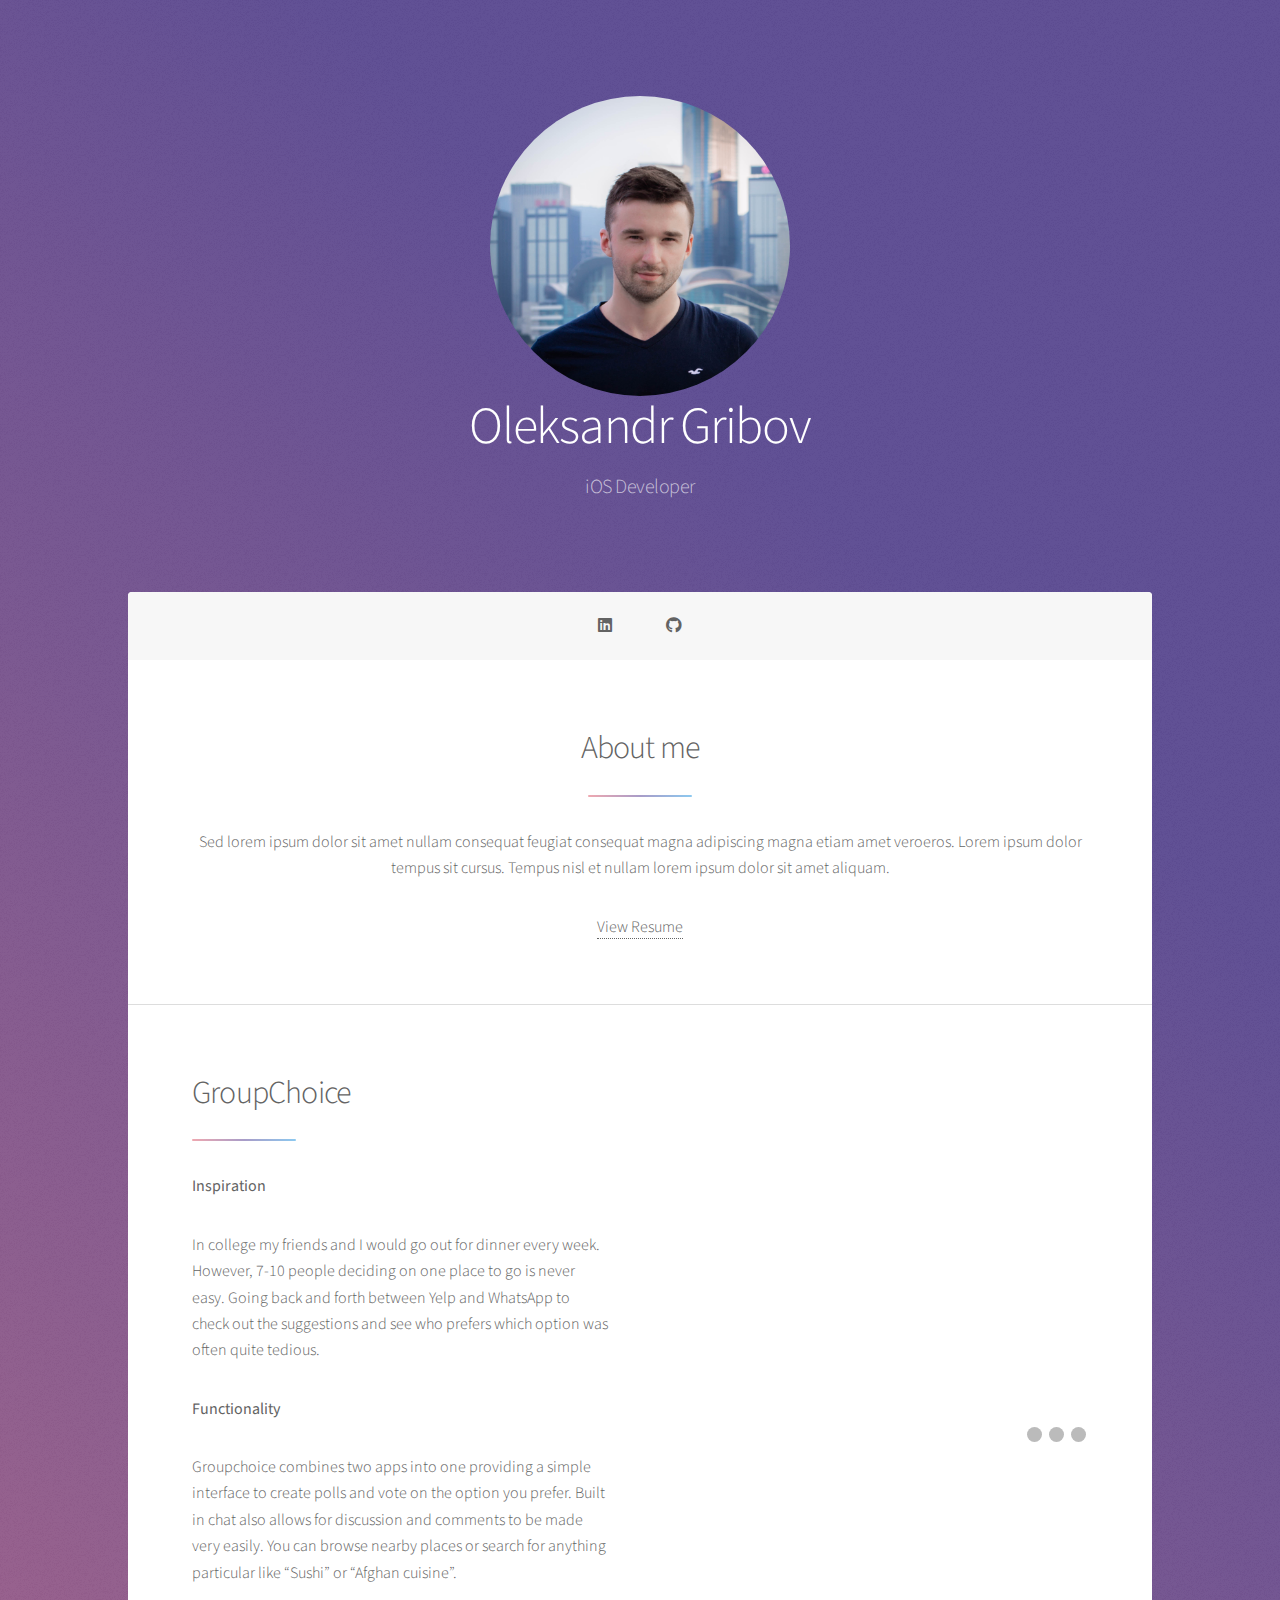
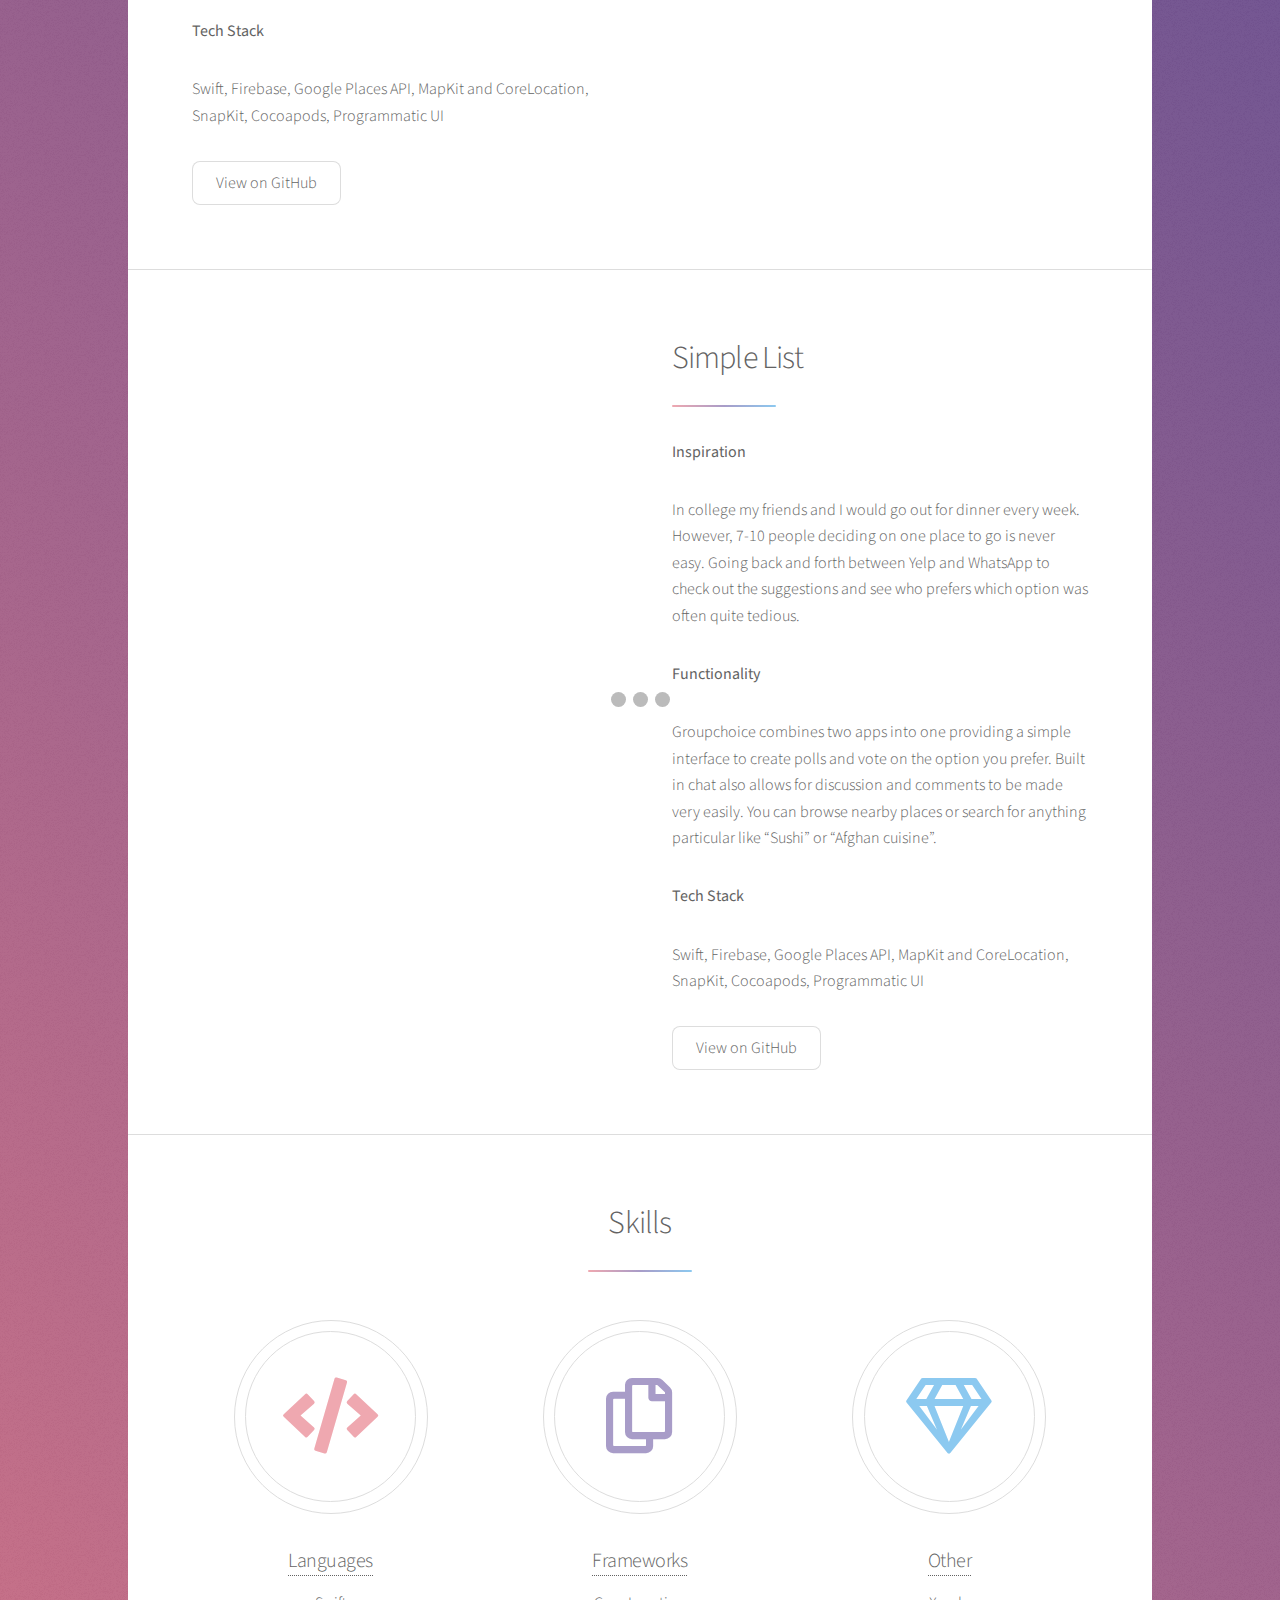
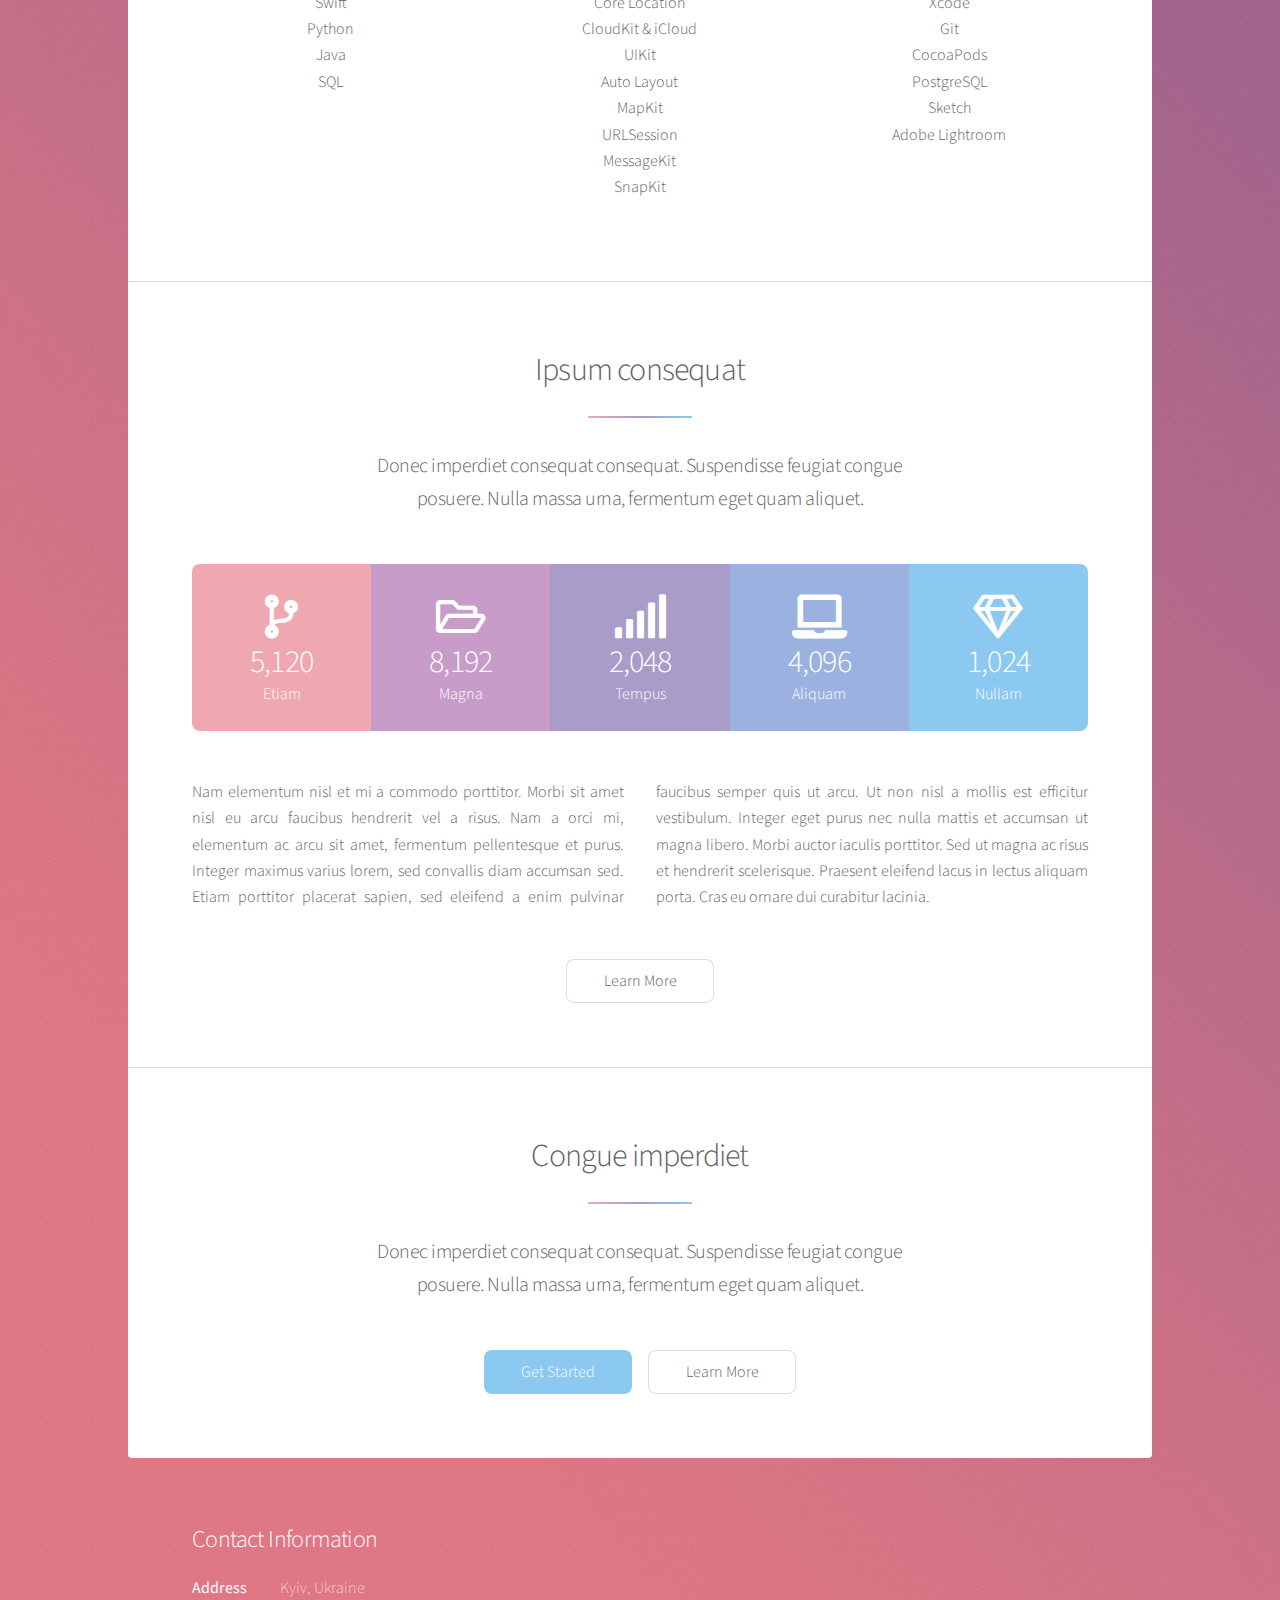
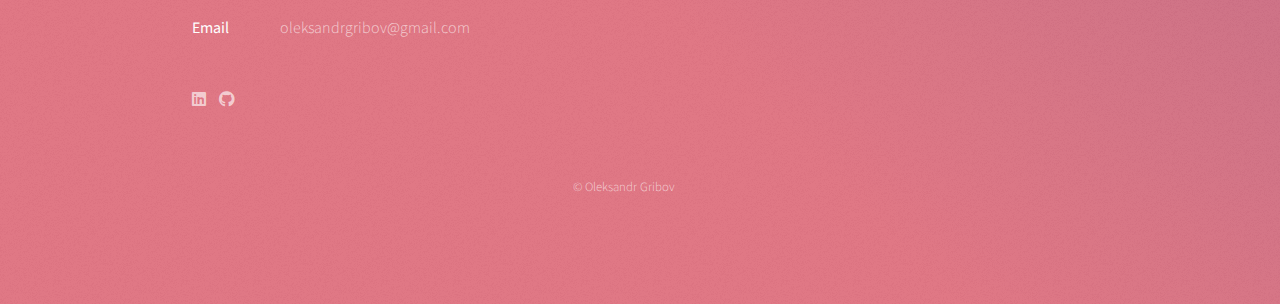
<file: index.html>
<!DOCTYPE HTML>
<html>
	<head>
		<title>Oleksandr Gribov</title>
		<meta charset="utf-8" />
		<meta name="viewport" content="width=device-width, initial-scale=1, user-scalable=no" />
		<link rel="stylesheet" href="assets/css/main.css" />
		<noscript><link rel="stylesheet" href="assets/css/noscript.css" /></noscript>
	</head>
	<body class="is-preload">

		<!-- Wrapper -->
			<div id="wrapper">

				<!-- Header -->
					<header id="header" class="alt">
						<div class="image-cropper">
							<img src="images/profile_logo.JPG" class="rounded" />
						</div>
<!-- <span class="logo"><img src="images/profile_logo.JPG" class="rounded" /></span> -->
						<h1>Oleksandr Gribov</h1>
						<p>iOS Developer</p>
					</header>

				<!-- Nav -->
					<nav id="nav">
						<ul>
							<li><a href="https://www.linkedin.com/in/oleksandrgribov/" class="icon brands fa-linkedin"><span class="label">LinkedIn</span></a></li>
							<li><a href="https://github.com/oleksandr-gribov" class="icon brands fa-github"><span class="label">GitHub</span></a></li>
						</ul>
					</nav>

				<!-- Main -->
					<div id="main">

						<!-- Introduction -->
							<section id="intro" class="main special">
								<div class="spotlight">
									<div class="content">
										<header class="major">
											<h2>About me</h2>
										</header>
										<p>Sed lorem ipsum dolor sit amet nullam consequat feugiat consequat magna
										adipiscing magna etiam amet veroeros. Lorem ipsum dolor tempus sit cursus.
										Tempus nisl et nullam lorem ipsum dolor sit amet aliquam.</p>
										<ul class="actions special">
											<li><a href="resumeChecking.pdf" target="_blank">View Resume</a></li>
										</ul>
									</div>
									
								</div>
								
							</section>
							<!-- TEST Section -->
							<section id="intro" class="main">
								<div class="spotlight">
									<div class="content">
										<header class="major">
											<h2>GroupChoice</h2>
										</header>
										<p><b>Inspiration</b></p>
										<p> In college my friends and I would go out for dinner every week. 
											 However, 7-10 people deciding on one place to go is never easy. 
											 Going back and forth between Yelp and WhatsApp to check out the suggestions
											  and see who prefers which option was often quite tedious.</p>
										<p> <b>Functionality </b></p>
										<p> Groupchoice combines two apps into one providing a simple interface to create polls and vote on the option
											 you prefer. Built in chat also allows for discussion and comments to be made very easily. 
											 You can browse nearby places or search for anything particular like “Sushi” or “Afghan cuisine”. </p>
										<p> <b>Tech Stack </b></p>
										<p> Swift, Firebase, Google Places API, MapKit and CoreLocation, SnapKit, Cocoapods, Programmatic UI </p>
										<ul class="actions">
											<li><a href="https://github.com/oleksandr-gribov/GroupChoice" class="button">View on GitHub</a></li>
										</ul>
									</div>
									
									<!-- Slideshow container -->
									<div class="slideshow-container">

										<!-- Full-width images with number and caption text -->
										<div class="mySlides fade">
										<div class="numbertext">1 / 3</div>
										<img src="images/pic01.jpg" style="width:100%">
										<div class="text">Caption Text</div>
										</div>
									
										<div class="mySlides fade">
										<div class="numbertext">2 / 3</div>
										<img src="images/pic02.jpg" style="width:100%">
										<div class="text">Caption Two</div>
										</div>
									
										<div class="mySlides fade">
										<div class="numbertext">3 / 3</div>
										<img src="images/pic03.jpg" style="width:100%">
										<div class="text">Caption Three</div>
										</div>
									
										<!-- Next and previous buttons -->
										<a class="prev" onclick="plusSlides(-1)">&#10094;</a>
										<a class="next" onclick="plusSlides(1)">&#10095;</a>
									</div>
									<br>
									
									<!-- The dots/circles -->
									<div style="text-align:center">
										<span class="dot" onclick="currentSlide(1)"></span>
										<span class="dot" onclick="currentSlide(2)"></span>
										<span class="dot" onclick="currentSlide(3)"></span>
									</div>
								</div>
							</section>
							<section id="intro" class="main">
								<div class="spotlight">			
									<!-- Slideshow container -->
									<div class="slideshow-container">

										<!-- Full-width images with number and caption text -->
										<div class="mySlides fade">
										<div class="numbertext">1 / 3</div>
										<img src="images/pic01.jpg" style="width:100%">
										<div class="text">Caption Text</div>
										</div>
									
										<div class="mySlides fade">
										<div class="numbertext">2 / 3</div>
										<img src="images/pic02.jpg" style="width:100%">
										<div class="text">Caption Two</div>
										</div>
									
										<div class="mySlides fade">
										<div class="numbertext">3 / 3</div>
										<img src="images/pic03.jpg" style="width:100%">
										<div class="text">Caption Three</div>
										</div>
									
										<!-- Next and previous buttons -->
										<a class="prev" onclick="plusSlides(-1)">&#10094;</a>
										<a class="next" onclick="plusSlides(1)">&#10095;</a>
									</div>
									<br>
									
									<!-- The dots/circles -->
									<div style="text-align:center">
										<span class="dot" onclick="currentSlide(1)"></span>
										<span class="dot" onclick="currentSlide(2)"></span>
										<span class="dot" onclick="currentSlide(3)"></span>
									</div>
									<div class="content">
										<header class="major">
											<h2>Simple List</h2>
										</header>
										<p><b>Inspiration</b></p>
										<p> In college my friends and I would go out for dinner every week. 
											 However, 7-10 people deciding on one place to go is never easy. 
											 Going back and forth between Yelp and WhatsApp to check out the suggestions
											  and see who prefers which option was often quite tedious.</p>
										<p> <b>Functionality </b></p>
										<p> Groupchoice combines two apps into one providing a simple interface to create polls and vote on the option
											 you prefer. Built in chat also allows for discussion and comments to be made very easily. 
											 You can browse nearby places or search for anything particular like “Sushi” or “Afghan cuisine”. </p>
										<p> <b>Tech Stack </b></p>
										<p> Swift, Firebase, Google Places API, MapKit and CoreLocation, SnapKit, Cocoapods, Programmatic UI </p>
										<ul class="actions">
											<li><a href="https://github.com/oleksandr-gribov/GroupChoice" class="button">View on GitHub</a></li>
										</ul>
									</div>
								</div>
							</section>
						<!-- First Section -->
							<section id="first" class="main special">
								<header class="major">
									<h2>Skills</h2>
								</header>
								<ul class="features">
									<li>
										<span class="icon solid major style1 fa-code"></span>
										<h3><a href="" class="title">Languages</a></h3>
										<p>  Swift <br>
										  Python <br>
										 Java <br>
										  SQL</p>
									</li>
									<li>
										<span class="icon major style3 fa-copy"></span>
										<h3><a href="" class="title">Frameworks</a></h3>
										<p> Core Location<br>
										  CloudKit & iCloud<br>
										  UIKit<br>
									      Auto Layout<br>
										  MapKit <br>
										  URLSession <br>
										  MessageKit <br>
										  SnapKit </p>

									</li>
									<li>
										<span class="icon major style5 fa-gem"></span>
										<h3><a href="" class="title">Other</a></h3>
										<p> Xcode<br>
										 Git<br>
										 CocoaPods<br>
										 PostgreSQL<br>
										 Sketch<br>
										 Adobe Lightroom</p>
									
									</li>
								</ul>
								<footer class="major">
									
								</footer>
							</section>

						<!-- Second Section -->
							<section id="second" class="main special">
								<header class="major">
									<h2>Ipsum consequat</h2>
									<p>Donec imperdiet consequat consequat. Suspendisse feugiat congue<br />
									posuere. Nulla massa urna, fermentum eget quam aliquet.</p>
								</header>
								<ul class="statistics">
									<li class="style1">
										<span class="icon solid fa-code-branch"></span>
										<strong>5,120</strong> Etiam
									</li>
									<li class="style2">
										<span class="icon fa-folder-open"></span>
										<strong>8,192</strong> Magna
									</li>
									<li class="style3">
										<span class="icon solid fa-signal"></span>
										<strong>2,048</strong> Tempus
									</li>
									<li class="style4">
										<span class="icon solid fa-laptop"></span>
										<strong>4,096</strong> Aliquam
									</li>
									<li class="style5">
										<span class="icon fa-gem"></span>
										<strong>1,024</strong> Nullam
									</li>
								</ul>
								<p class="content">Nam elementum nisl et mi a commodo porttitor. Morbi sit amet nisl eu arcu faucibus hendrerit vel a risus. Nam a orci mi, elementum ac arcu sit amet, fermentum pellentesque et purus. Integer maximus varius lorem, sed convallis diam accumsan sed. Etiam porttitor placerat sapien, sed eleifend a enim pulvinar faucibus semper quis ut arcu. Ut non nisl a mollis est efficitur vestibulum. Integer eget purus nec nulla mattis et accumsan ut magna libero. Morbi auctor iaculis porttitor. Sed ut magna ac risus et hendrerit scelerisque. Praesent eleifend lacus in lectus aliquam porta. Cras eu ornare dui curabitur lacinia.</p>
								<footer class="major">
									<ul class="actions special">
										<li><a href="generic.html" class="button">Learn More</a></li>
									</ul>
								</footer>
							</section>

						<!-- Get Started -->
							<section id="cta" class="main special">
								<header class="major">
									<h2>Congue imperdiet</h2>
									<p>Donec imperdiet consequat consequat. Suspendisse feugiat congue<br />
									posuere. Nulla massa urna, fermentum eget quam aliquet.</p>
								</header>
								<footer class="major">
									<ul class="actions special">
										<li><a href="generic.html" class="button primary">Get Started</a></li>
										<li><a href="generic.html" class="button">Learn More</a></li>
									</ul>
								</footer>
							</section>

					</div>

				<!-- Footer -->
					<footer id="footer">
						<section>
							<h2>Contact Information</h2>
							<dl class="alt">
								<dt>Address</dt>
								<dd>Kyiv, Ukraine</dd>
								<dt>Email</dt>
								<dd>oleksandrgribov@gmail.com</dd>
							</dl>
							<ul class="icons">
								
								<li><a href="https://www.linkedin.com/in/oleksandrgribov/" class="icon brands fa-linkedin"><span class="label">LinkedIn</span></a></li>
							<li><a href="https://github.com/oleksandr-gribov" class="icon brands fa-github"><span class="label">GitHub</span></a></li>
						
							</ul>
						</section>
						<p class="copyright">&copy; Oleksandr Gribov</p>
					</footer>

			</div>	

		<!-- Scripts -->
			<script src="assets/js/jquery.min.js"></script>
			<script src="assets/js/jquery.scrollex.min.js"></script>
			<script src="assets/js/jquery.scrolly.min.js"></script>
			<script src="assets/js/browser.min.js"></script>
			<script src="assets/js/breakpoints.min.js"></script>
			<script src="assets/js/util.js"></script>
			<script src="assets/js/main.js"></script>

	</body>
</html>
</file>
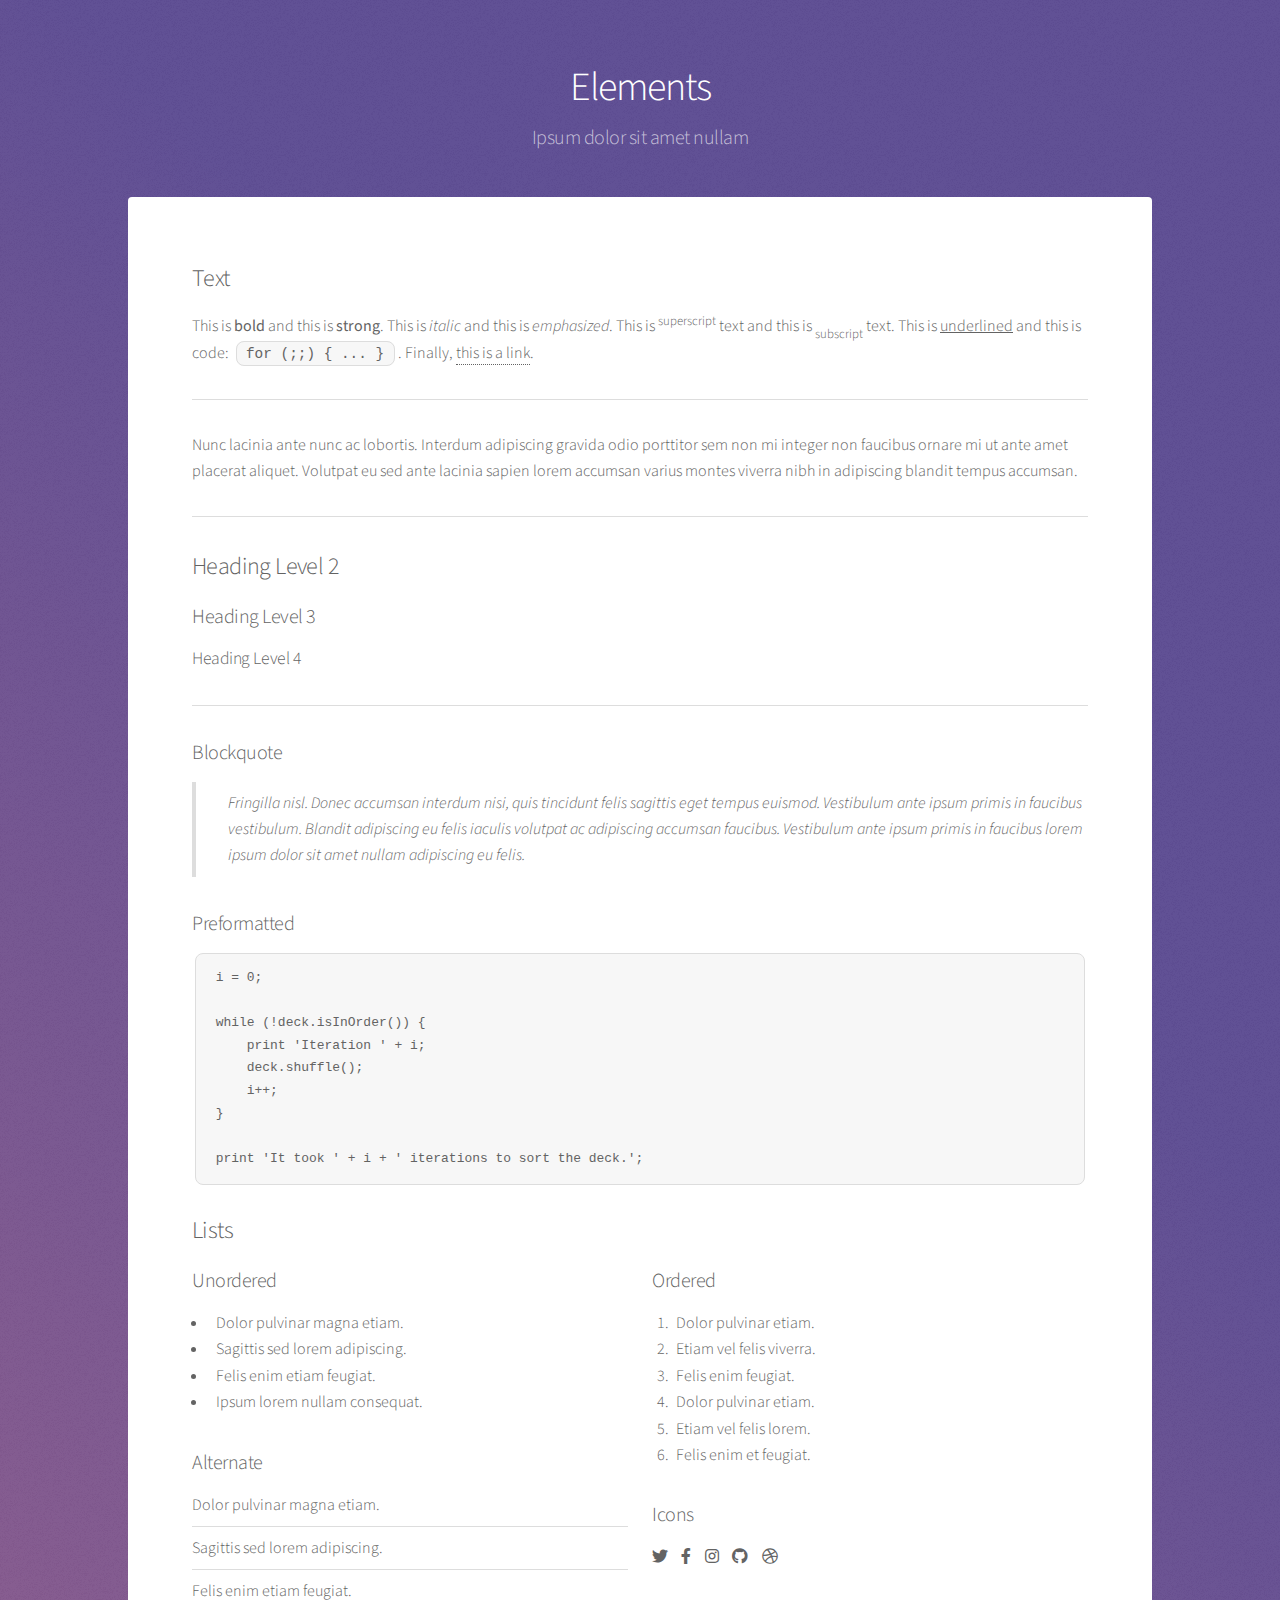
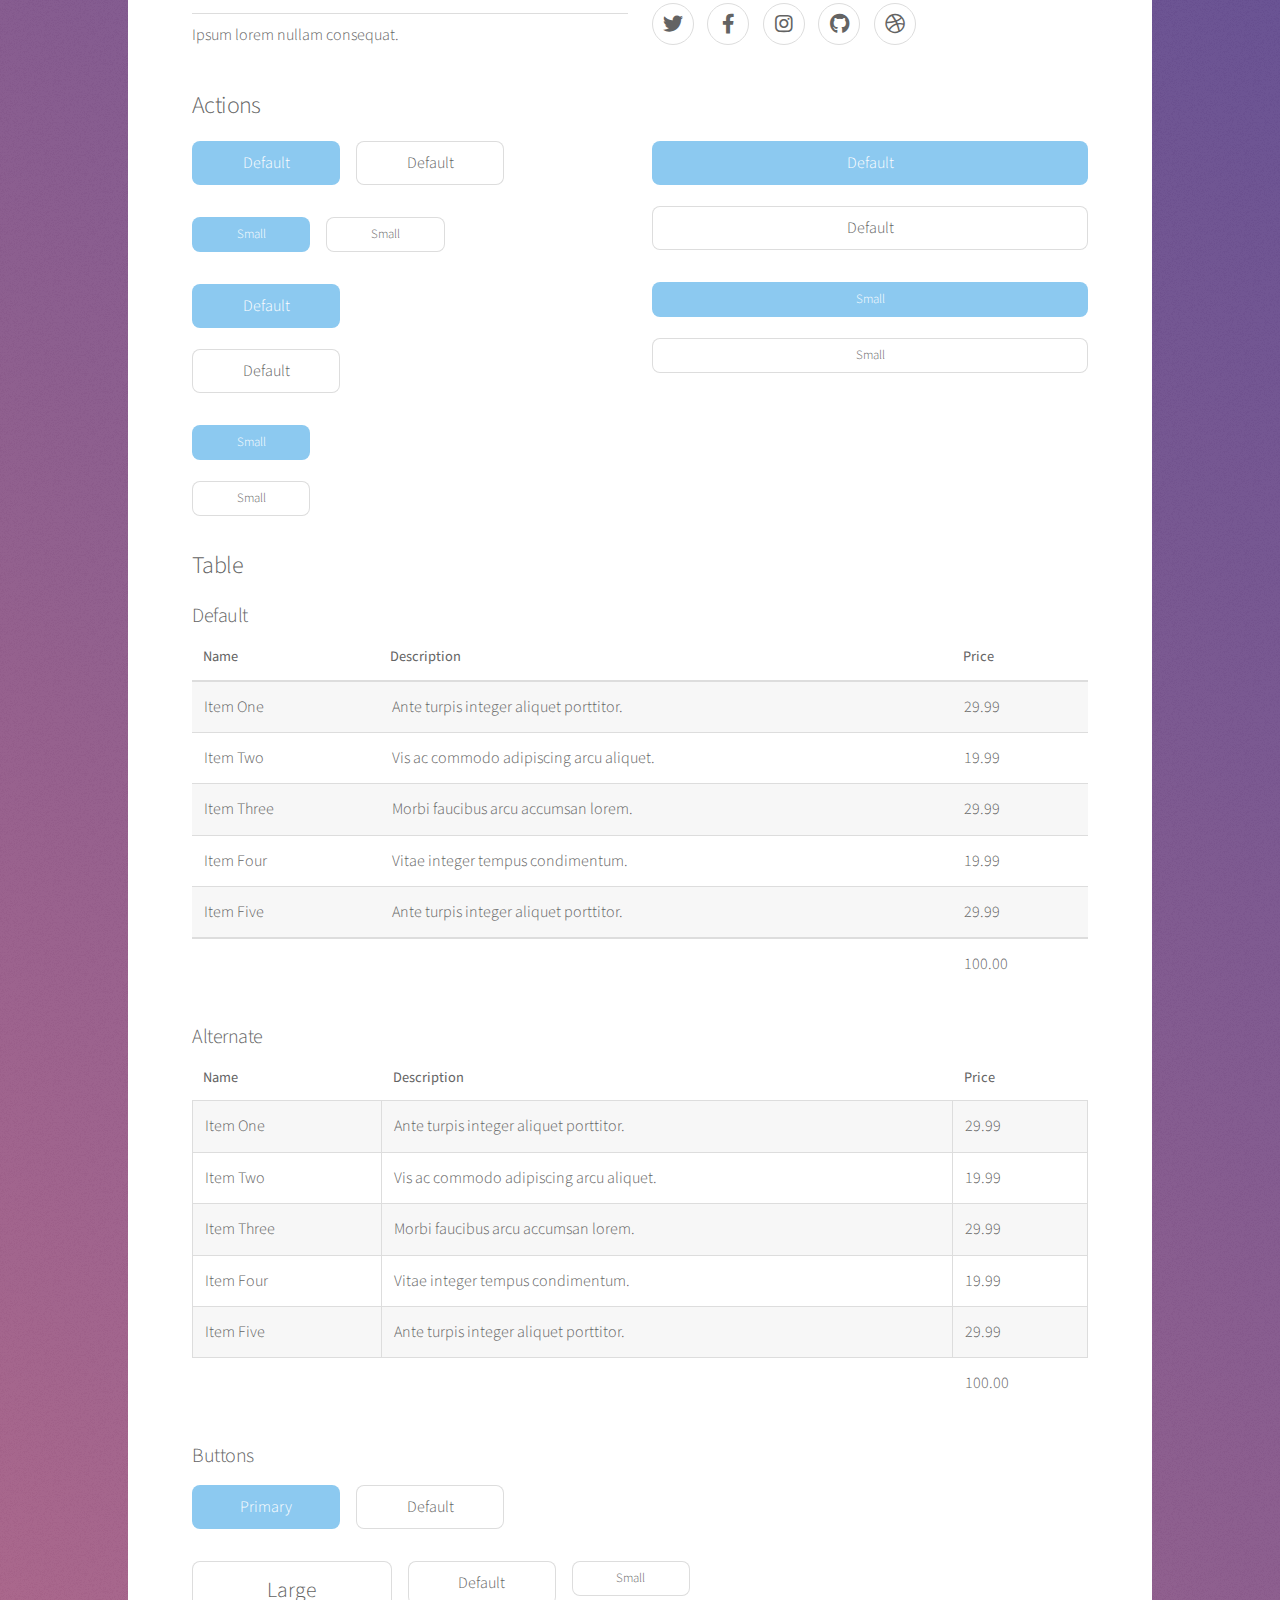
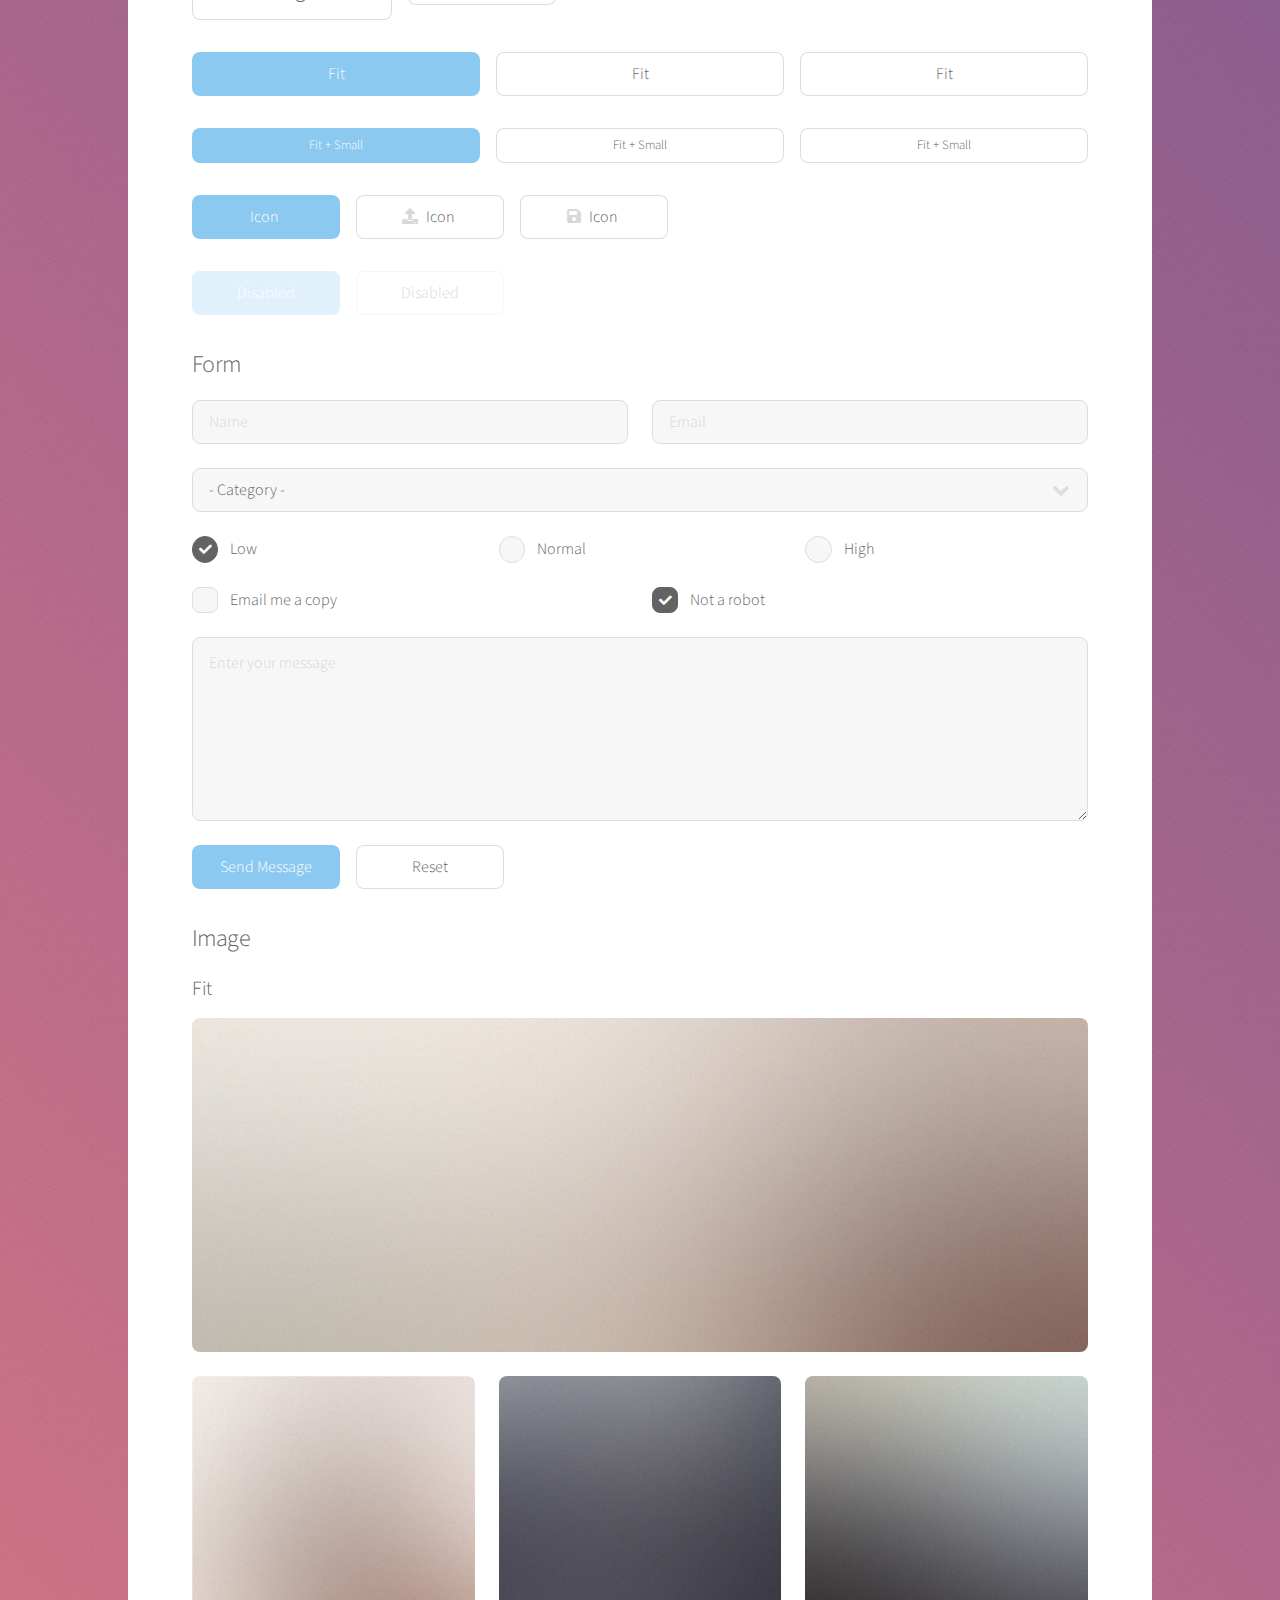
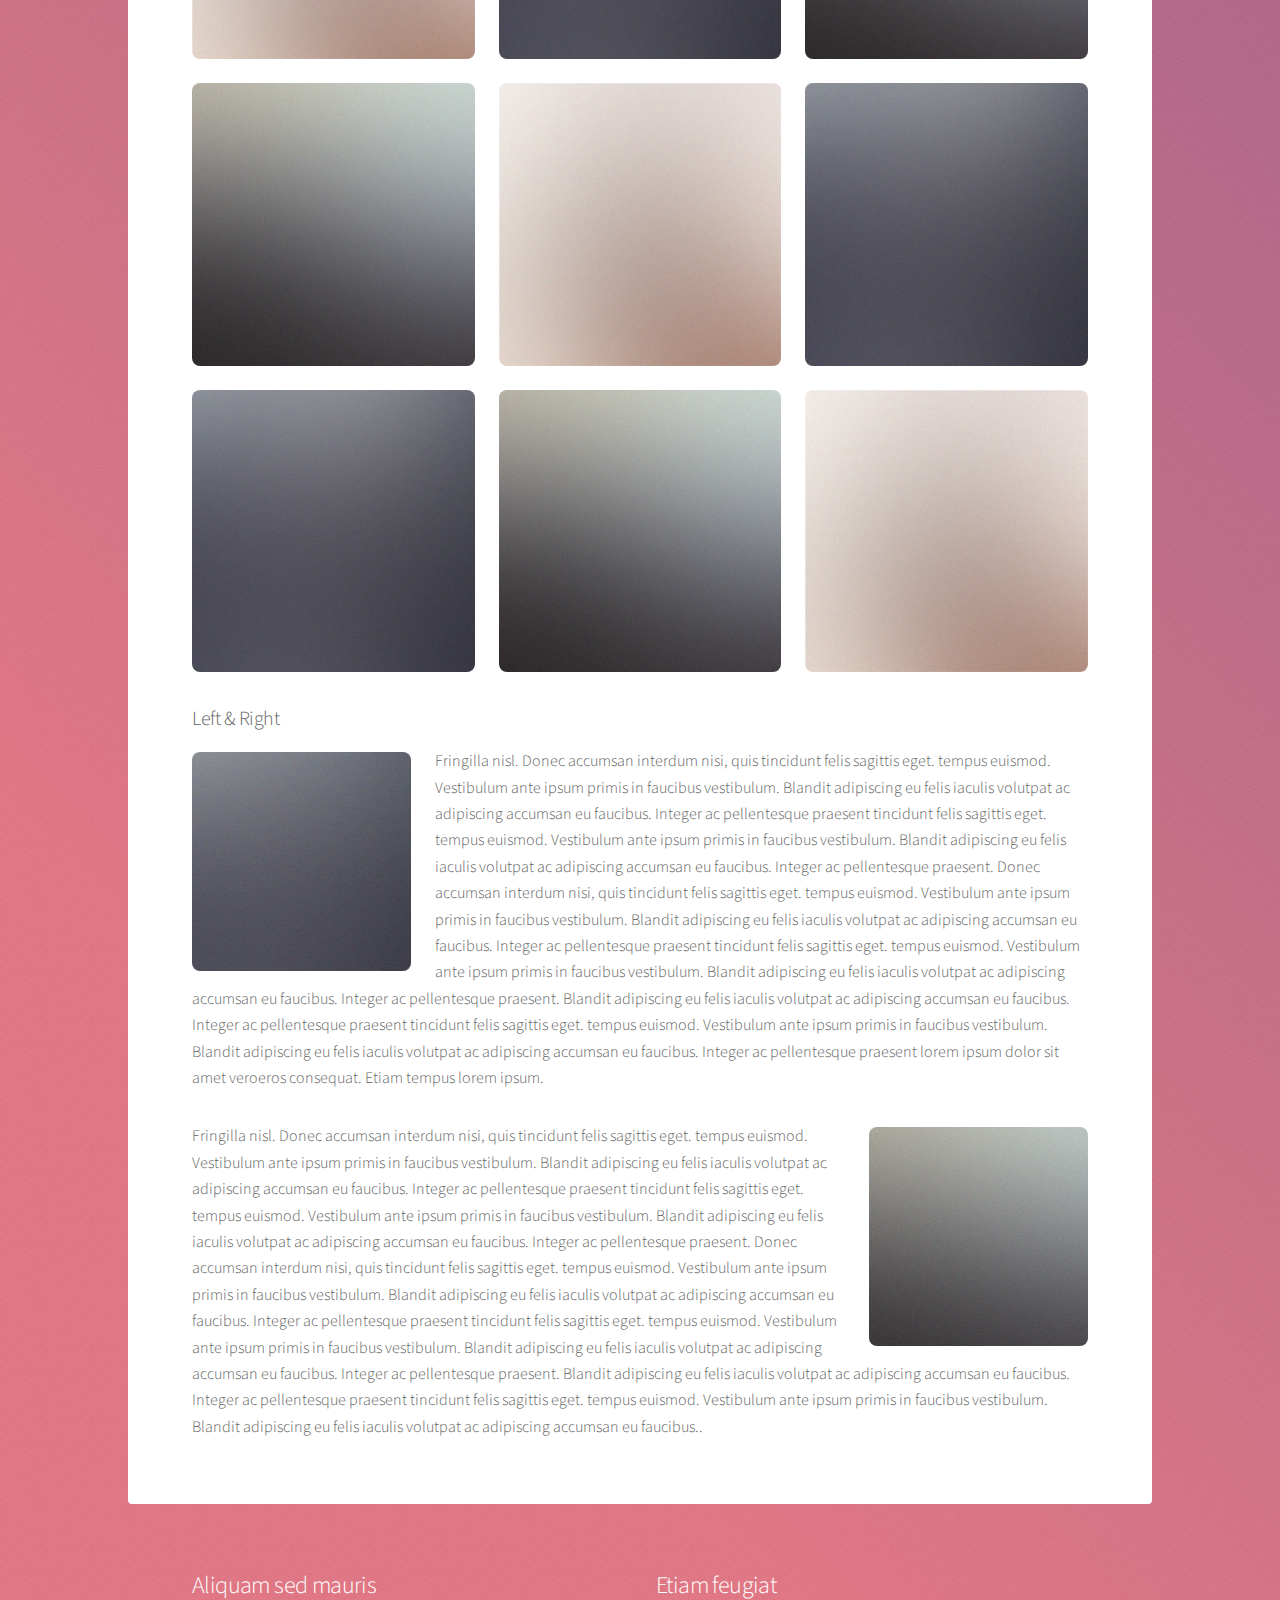
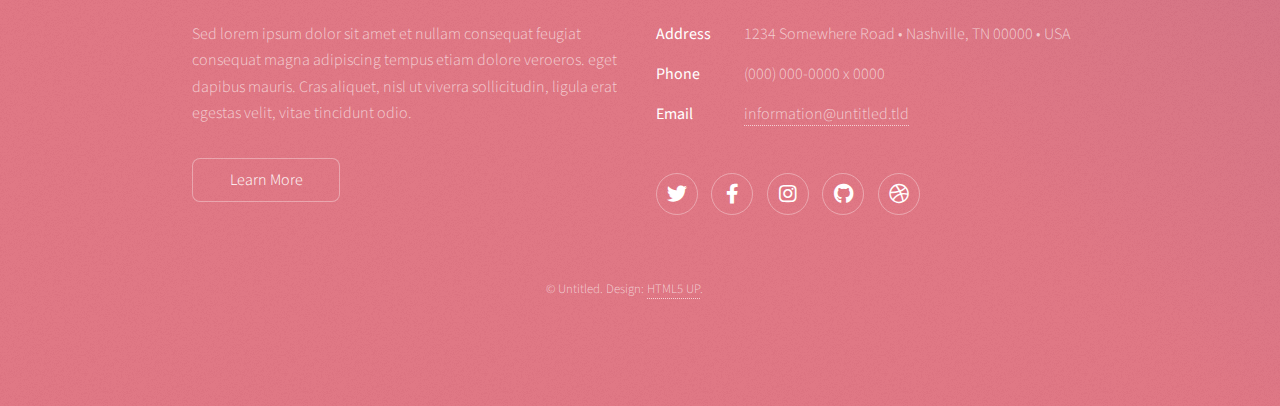
<file: generic.html>
<!DOCTYPE HTML>
<!--
	Stellar by HTML5 UP
	html5up.net | @ajlkn
	Free for personal and commercial use under the CCA 3.0 license (html5up.net/license)
-->
<html>
	<head>
		<title>Elements - Stellar by HTML5 UP</title>
		<meta charset="utf-8" />
		<meta name="viewport" content="width=device-width, initial-scale=1, user-scalable=no" />
		<link rel="stylesheet" href="assets/css/main.css" />
		<noscript><link rel="stylesheet" href="assets/css/noscript.css" /></noscript>
	</head>
	<body class="is-preload">

		<!-- Wrapper -->
			<div id="wrapper">

				<!-- Header -->
					<header id="header">
						<h1>Elements</h1>
						<p>Ipsum dolor sit amet nullam</p>
					</header>

				<!-- Main -->
					<div id="main">

						<!-- Content -->
							<section id="content" class="main">

								<!-- Text -->
									<section>
										<h2>Text</h2>
										<p>This is <b>bold</b> and this is <strong>strong</strong>. This is <i>italic</i> and this is <em>emphasized</em>.
										This is <sup>superscript</sup> text and this is <sub>subscript</sub> text.
										This is <u>underlined</u> and this is code: <code>for (;;) { ... }</code>. Finally, <a href="#">this is a link</a>.</p>
										<hr />
										<p>Nunc lacinia ante nunc ac lobortis. Interdum adipiscing gravida odio porttitor sem non mi integer non faucibus ornare mi ut ante amet placerat aliquet. Volutpat eu sed ante lacinia sapien lorem accumsan varius montes viverra nibh in adipiscing blandit tempus accumsan.</p>
										<hr />
										<h2>Heading Level 2</h2>
										<h3>Heading Level 3</h3>
										<h4>Heading Level 4</h4>
										<hr />
										<h3>Blockquote</h3>
										<blockquote>Fringilla nisl. Donec accumsan interdum nisi, quis tincidunt felis sagittis eget tempus euismod. Vestibulum ante ipsum primis in faucibus vestibulum. Blandit adipiscing eu felis iaculis volutpat ac adipiscing accumsan faucibus. Vestibulum ante ipsum primis in faucibus lorem ipsum dolor sit amet nullam adipiscing eu felis.</blockquote>
										<h3>Preformatted</h3>
										<pre><code>i = 0;

while (!deck.isInOrder()) {
    print 'Iteration ' + i;
    deck.shuffle();
    i++;
}

print 'It took ' + i + ' iterations to sort the deck.';</code></pre>
									</section>

								<!-- Lists -->
									<section>
										<h2>Lists</h2>
										<div class="row">
											<div class="col-6 col-12-medium">
												<h3>Unordered</h3>
												<ul>
													<li>Dolor pulvinar magna etiam.</li>
													<li>Sagittis sed lorem adipiscing.</li>
													<li>Felis enim etiam feugiat.</li>
													<li>Ipsum lorem nullam consequat.</li>
												</ul>
												<h3>Alternate</h3>
												<ul class="alt">
													<li>Dolor pulvinar magna etiam.</li>
													<li>Sagittis sed lorem adipiscing.</li>
													<li>Felis enim etiam feugiat.</li>
													<li>Ipsum lorem nullam consequat.</li>
												</ul>
											</div>
											<div class="col-6 col-12-medium">
												<h3>Ordered</h3>
												<ol>
													<li>Dolor pulvinar etiam.</li>
													<li>Etiam vel felis viverra.</li>
													<li>Felis enim feugiat.</li>
													<li>Dolor pulvinar etiam.</li>
													<li>Etiam vel felis lorem.</li>
													<li>Felis enim et feugiat.</li>
												</ol>
												<h3>Icons</h3>
												<ul class="icons">
													<li><a href="#" class="icon brands fa-twitter"><span class="label">Twitter</span></a></li>
													<li><a href="#" class="icon brands fa-facebook-f"><span class="label">Facebook</span></a></li>
													<li><a href="#" class="icon brands fa-instagram"><span class="label">Instagram</span></a></li>
													<li><a href="#" class="icon brands fa-github"><span class="label">GitHub</span></a></li>
													<li><a href="#" class="icon brands fa-dribbble"><span class="label">Dribbble</span></a></li>
												</ul>
												<ul class="icons">
													<li><a href="#" class="icon brands alt fa-twitter"><span class="label">Twitter</span></a></li>
													<li><a href="#" class="icon brands alt fa-facebook-f"><span class="label">Facebook</span></a></li>
													<li><a href="#" class="icon brands alt fa-instagram"><span class="label">Instagram</span></a></li>
													<li><a href="#" class="icon brands alt fa-github"><span class="label">GitHub</span></a></li>
													<li><a href="#" class="icon brands alt fa-dribbble"><span class="label">Dribbble</span></a></li>
												</ul>
											</div>
										</div>
										<h2>Actions</h2>
										<div class="row">
											<div class="col-6 col-12-medium">
												<ul class="actions">
													<li><a href="#" class="button primary">Default</a></li>
													<li><a href="#" class="button">Default</a></li>
												</ul>
												<ul class="actions small">
													<li><a href="#" class="button primary small">Small</a></li>
													<li><a href="#" class="button small">Small</a></li>
												</ul>
												<ul class="actions stacked">
													<li><a href="#" class="button primary">Default</a></li>
													<li><a href="#" class="button">Default</a></li>
												</ul>
												<ul class="actions stacked">
													<li><a href="#" class="button primary small">Small</a></li>
													<li><a href="#" class="button small">Small</a></li>
												</ul>
											</div>
											<div class="col-6 col-12-medium">
												<ul class="actions stacked">
													<li><a href="#" class="button primary fit">Default</a></li>
													<li><a href="#" class="button fit">Default</a></li>
												</ul>
												<ul class="actions stacked">
													<li><a href="#" class="button primary small fit">Small</a></li>
													<li><a href="#" class="button small fit">Small</a></li>
												</ul>
											</div>
										</div>
									</section>

								<!-- Table -->
									<section>
										<h2>Table</h2>
										<h3>Default</h3>
										<div class="table-wrapper">
											<table>
												<thead>
													<tr>
														<th>Name</th>
														<th>Description</th>
														<th>Price</th>
													</tr>
												</thead>
												<tbody>
													<tr>
														<td>Item One</td>
														<td>Ante turpis integer aliquet porttitor.</td>
														<td>29.99</td>
													</tr>
													<tr>
														<td>Item Two</td>
														<td>Vis ac commodo adipiscing arcu aliquet.</td>
														<td>19.99</td>
													</tr>
													<tr>
														<td>Item Three</td>
														<td> Morbi faucibus arcu accumsan lorem.</td>
														<td>29.99</td>
													</tr>
													<tr>
														<td>Item Four</td>
														<td>Vitae integer tempus condimentum.</td>
														<td>19.99</td>
													</tr>
													<tr>
														<td>Item Five</td>
														<td>Ante turpis integer aliquet porttitor.</td>
														<td>29.99</td>
													</tr>
												</tbody>
												<tfoot>
													<tr>
														<td colspan="2"></td>
														<td>100.00</td>
													</tr>
												</tfoot>
											</table>
										</div>

										<h3>Alternate</h3>
										<div class="table-wrapper">
											<table class="alt">
												<thead>
													<tr>
														<th>Name</th>
														<th>Description</th>
														<th>Price</th>
													</tr>
												</thead>
												<tbody>
													<tr>
														<td>Item One</td>
														<td>Ante turpis integer aliquet porttitor.</td>
														<td>29.99</td>
													</tr>
													<tr>
														<td>Item Two</td>
														<td>Vis ac commodo adipiscing arcu aliquet.</td>
														<td>19.99</td>
													</tr>
													<tr>
														<td>Item Three</td>
														<td> Morbi faucibus arcu accumsan lorem.</td>
														<td>29.99</td>
													</tr>
													<tr>
														<td>Item Four</td>
														<td>Vitae integer tempus condimentum.</td>
														<td>19.99</td>
													</tr>
													<tr>
														<td>Item Five</td>
														<td>Ante turpis integer aliquet porttitor.</td>
														<td>29.99</td>
													</tr>
												</tbody>
												<tfoot>
													<tr>
														<td colspan="2"></td>
														<td>100.00</td>
													</tr>
												</tfoot>
											</table>
										</div>
									</section>

								<!-- Buttons -->
									<section>
										<h3>Buttons</h3>
										<ul class="actions">
											<li><a href="#" class="button primary">Primary</a></li>
											<li><a href="#" class="button">Default</a></li>
										</ul>
										<ul class="actions">
											<li><a href="#" class="button large">Large</a></li>
											<li><a href="#" class="button">Default</a></li>
											<li><a href="#" class="button small">Small</a></li>
										</ul>
										<ul class="actions fit">
											<li><a href="#" class="button primary fit">Fit</a></li>
											<li><a href="#" class="button fit">Fit</a></li>
											<li><a href="#" class="button fit">Fit</a></li>
										</ul>
										<ul class="actions fit small">
											<li><a href="#" class="button primary fit small">Fit + Small</a></li>
											<li><a href="#" class="button fit small">Fit + Small</a></li>
											<li><a href="#" class="button fit small">Fit + Small</a></li>
										</ul>
										<ul class="actions">
											<li><a href="#" class="button primary icon solidfa-download">Icon</a></li>
											<li><a href="#" class="button icon solid fa-upload">Icon</a></li>
											<li><a href="#" class="button icon solid fa-save">Icon</a></li>
										</ul>
										<ul class="actions">
											<li><span class="button primary disabled">Disabled</span></li>
											<li><span class="button disabled">Disabled</span></li>
										</ul>
									</section>

								<!-- Form -->
									<section>
										<h2>Form</h2>
										<form method="post" action="#">
											<div class="row gtr-uniform">
												<div class="col-6 col-12-xsmall">
													<input type="text" name="demo-name" id="demo-name" value="" placeholder="Name" />
												</div>
												<div class="col-6 col-12-xsmall">
													<input type="email" name="demo-email" id="demo-email" value="" placeholder="Email" />
												</div>
												<div class="col-12">
													<select name="demo-category" id="demo-category">
														<option value="">- Category -</option>
														<option value="1">Manufacturing</option>
														<option value="1">Shipping</option>
														<option value="1">Administration</option>
														<option value="1">Human Resources</option>
													</select>
												</div>
												<div class="col-4 col-12-small">
													<input type="radio" id="demo-priority-low" name="demo-priority" checked>
													<label for="demo-priority-low">Low</label>
												</div>
												<div class="col-4 col-12-small">
													<input type="radio" id="demo-priority-normal" name="demo-priority">
													<label for="demo-priority-normal">Normal</label>
												</div>
												<div class="col-4 col-12-small">
													<input type="radio" id="demo-priority-high" name="demo-priority">
													<label for="demo-priority-high">High</label>
												</div>
												<div class="col-6 col-12-small">
													<input type="checkbox" id="demo-copy" name="demo-copy">
													<label for="demo-copy">Email me a copy</label>
												</div>
												<div class="col-6 col-12-small">
													<input type="checkbox" id="demo-human" name="demo-human" checked>
													<label for="demo-human">Not a robot</label>
												</div>
												<div class="col-12">
													<textarea name="demo-message" id="demo-message" placeholder="Enter your message" rows="6"></textarea>
												</div>
												<div class="col-12">
													<ul class="actions">
														<li><input type="submit" value="Send Message" class="primary" /></li>
														<li><input type="reset" value="Reset" /></li>
													</ul>
												</div>
											</div>
										</form>
									</section>

								<!-- Image -->
									<section>
										<h2>Image</h2>
										<h3>Fit</h3>
										<div class="box alt">
											<div class="row gtr-uniform">
												<div class="col-12"><span class="image fit"><img src="images/pic04.jpg" alt="" /></span></div>
												<div class="col-4"><span class="image fit"><img src="images/pic01.jpg" alt="" /></span></div>
												<div class="col-4"><span class="image fit"><img src="images/pic02.jpg" alt="" /></span></div>
												<div class="col-4"><span class="image fit"><img src="images/pic03.jpg" alt="" /></span></div>
												<div class="col-4"><span class="image fit"><img src="images/pic03.jpg" alt="" /></span></div>
												<div class="col-4"><span class="image fit"><img src="images/pic01.jpg" alt="" /></span></div>
												<div class="col-4"><span class="image fit"><img src="images/pic02.jpg" alt="" /></span></div>
												<div class="col-4"><span class="image fit"><img src="images/pic02.jpg" alt="" /></span></div>
												<div class="col-4"><span class="image fit"><img src="images/pic03.jpg" alt="" /></span></div>
												<div class="col-4"><span class="image fit"><img src="images/pic01.jpg" alt="" /></span></div>
											</div>
										</div>
										<h3>Left &amp; Right</h3>
										<p><span class="image left"><img src="images/pic05.jpg" alt="" /></span>Fringilla nisl. Donec accumsan interdum nisi, quis tincidunt felis sagittis eget. tempus euismod. Vestibulum ante ipsum primis in faucibus vestibulum. Blandit adipiscing eu felis iaculis volutpat ac adipiscing accumsan eu faucibus. Integer ac pellentesque praesent tincidunt felis sagittis eget. tempus euismod. Vestibulum ante ipsum primis in faucibus vestibulum. Blandit adipiscing eu felis iaculis volutpat ac adipiscing accumsan eu faucibus. Integer ac pellentesque praesent. Donec accumsan interdum nisi, quis tincidunt felis sagittis eget. tempus euismod. Vestibulum ante ipsum primis in faucibus vestibulum. Blandit adipiscing eu felis iaculis volutpat ac adipiscing accumsan eu faucibus. Integer ac pellentesque praesent tincidunt felis sagittis eget. tempus euismod. Vestibulum ante ipsum primis in faucibus vestibulum. Blandit adipiscing eu felis iaculis volutpat ac adipiscing accumsan eu faucibus. Integer ac pellentesque praesent. Blandit adipiscing eu felis iaculis volutpat ac adipiscing accumsan eu faucibus. Integer ac pellentesque praesent tincidunt felis sagittis eget. tempus euismod. Vestibulum ante ipsum primis in faucibus vestibulum. Blandit adipiscing eu felis iaculis volutpat ac adipiscing accumsan eu faucibus. Integer ac pellentesque praesent lorem ipsum dolor sit amet veroeros consequat. Etiam tempus lorem ipsum.</p>
										<p><span class="image right"><img src="images/pic06.jpg" alt="" /></span>Fringilla nisl. Donec accumsan interdum nisi, quis tincidunt felis sagittis eget. tempus euismod. Vestibulum ante ipsum primis in faucibus vestibulum. Blandit adipiscing eu felis iaculis volutpat ac adipiscing accumsan eu faucibus. Integer ac pellentesque praesent tincidunt felis sagittis eget. tempus euismod. Vestibulum ante ipsum primis in faucibus vestibulum. Blandit adipiscing eu felis iaculis volutpat ac adipiscing accumsan eu faucibus. Integer ac pellentesque praesent. Donec accumsan interdum nisi, quis tincidunt felis sagittis eget. tempus euismod. Vestibulum ante ipsum primis in faucibus vestibulum. Blandit adipiscing eu felis iaculis volutpat ac adipiscing accumsan eu faucibus. Integer ac pellentesque praesent tincidunt felis sagittis eget. tempus euismod. Vestibulum ante ipsum primis in faucibus vestibulum. Blandit adipiscing eu felis iaculis volutpat ac adipiscing accumsan eu faucibus. Integer ac pellentesque praesent. Blandit adipiscing eu felis iaculis volutpat ac adipiscing accumsan eu faucibus. Integer ac pellentesque praesent tincidunt felis sagittis eget. tempus euismod. Vestibulum ante ipsum primis in faucibus vestibulum. Blandit adipiscing eu felis iaculis volutpat ac adipiscing accumsan eu faucibus..</p>
									</section>

							</section>

					</div>

				<!-- Footer -->
					<footer id="footer">
						<section>
							<h2>Aliquam sed mauris</h2>
							<p>Sed lorem ipsum dolor sit amet et nullam consequat feugiat consequat magna adipiscing tempus etiam dolore veroeros. eget dapibus mauris. Cras aliquet, nisl ut viverra sollicitudin, ligula erat egestas velit, vitae tincidunt odio.</p>
							<ul class="actions">
								<li><a href="#" class="button">Learn More</a></li>
							</ul>
						</section>
						<section>
							<h2>Etiam feugiat</h2>
							<dl class="alt">
								<dt>Address</dt>
								<dd>1234 Somewhere Road &bull; Nashville, TN 00000 &bull; USA</dd>
								<dt>Phone</dt>
								<dd>(000) 000-0000 x 0000</dd>
								<dt>Email</dt>
								<dd><a href="#">information@untitled.tld</a></dd>
							</dl>
							<ul class="icons">
								<li><a href="#" class="icon brands fa-twitter alt"><span class="label">Twitter</span></a></li>
								<li><a href="#" class="icon brands fa-facebook-f alt"><span class="label">Facebook</span></a></li>
								<li><a href="#" class="icon brands fa-instagram alt"><span class="label">Instagram</span></a></li>
								<li><a href="#" class="icon brands fa-github alt"><span class="label">GitHub</span></a></li>
								<li><a href="#" class="icon brands fa-dribbble alt"><span class="label">Dribbble</span></a></li>
							</ul>
						</section>
						<p class="copyright">&copy; Untitled. Design: <a href="https://html5up.net">HTML5 UP</a>.</p>
					</footer>

			</div>

		<!-- Scripts -->
			<script src="assets/js/jquery.min.js"></script>
			<script src="assets/js/jquery.scrollex.min.js"></script>
			<script src="assets/js/jquery.scrolly.min.js"></script>
			<script src="assets/js/browser.min.js"></script>
			<script src="assets/js/breakpoints.min.js"></script>
			<script src="assets/js/util.js"></script>
			<script src="assets/js/main.js"></script>

	</body>
</html>
</file>
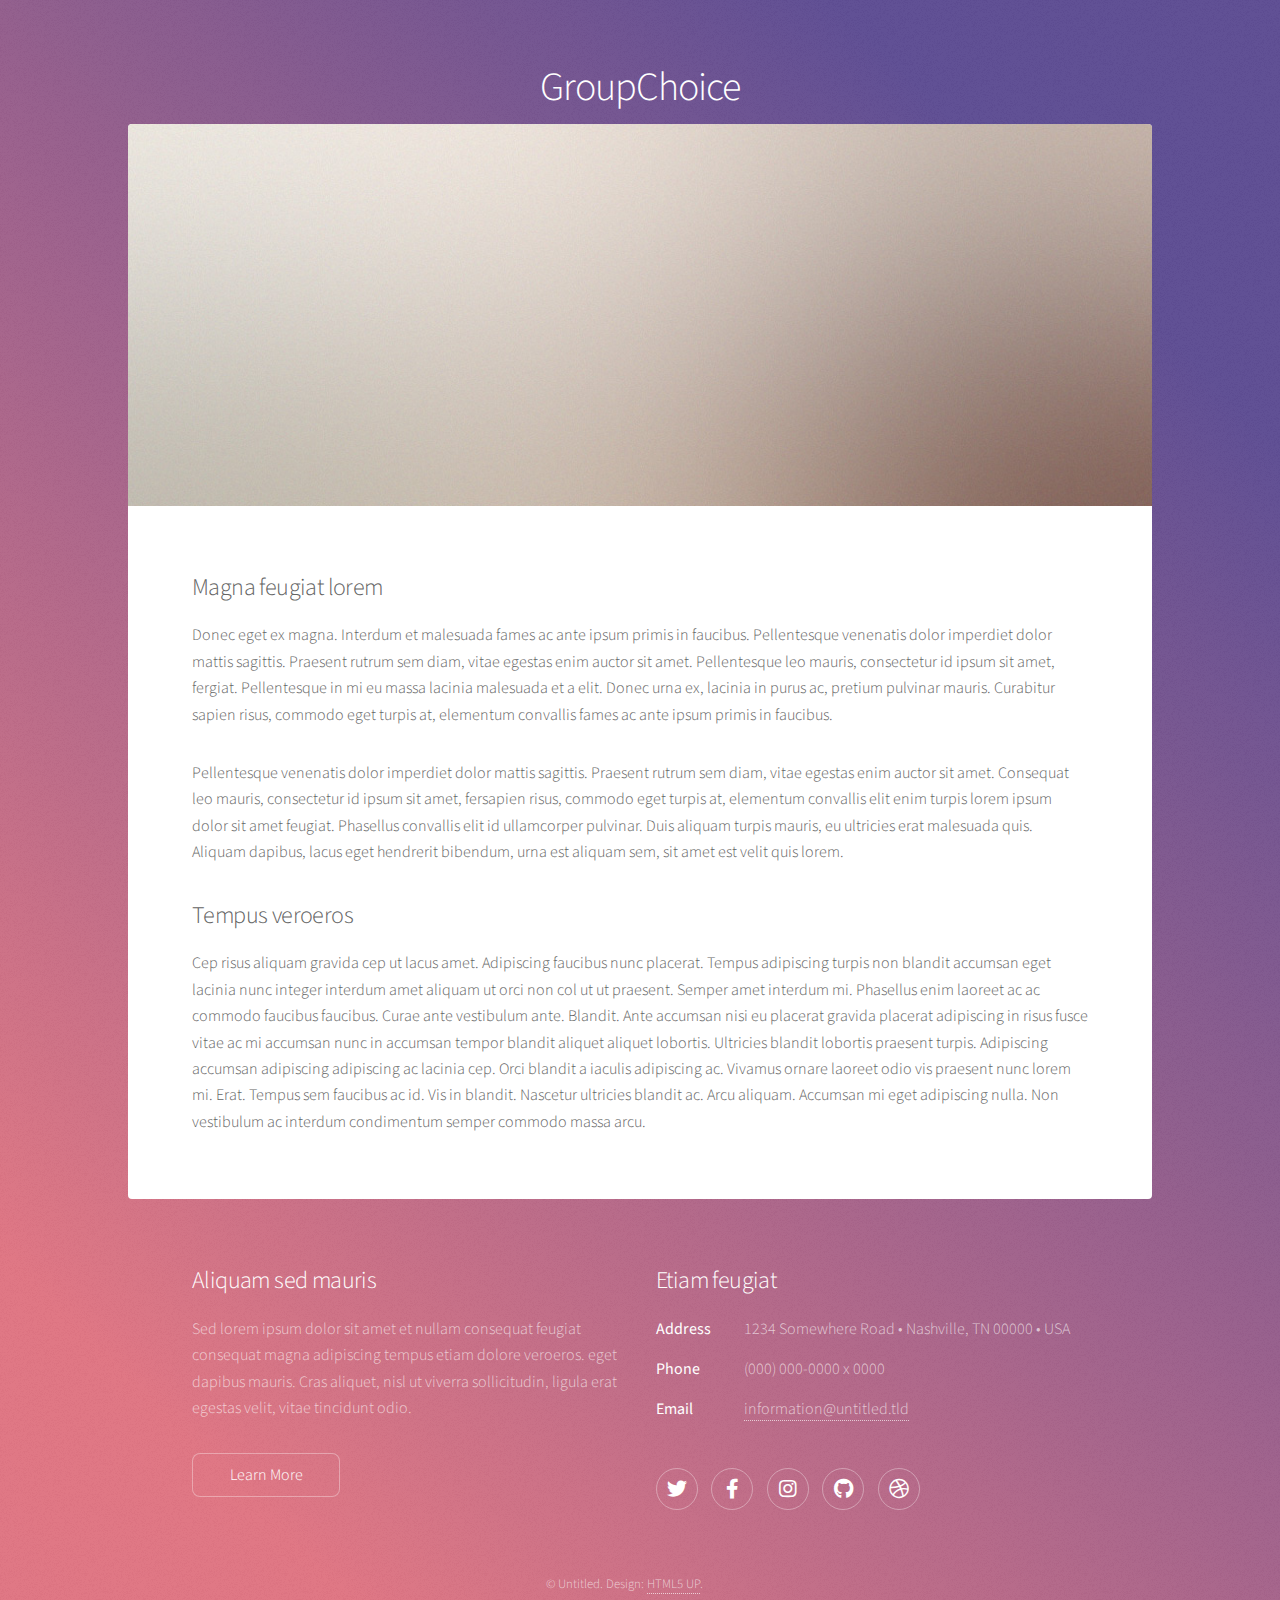
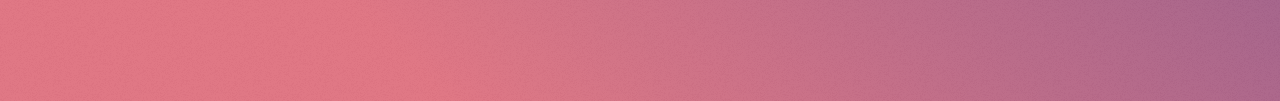
<file: GroupChoice.html>
<!DOCTYPE HTML>
<!--
	Stellar by HTML5 UP
	html5up.net | @ajlkn
	Free for personal and commercial use under the CCA 3.0 license (html5up.net/license)
-->
<html>
	<head>
		<title>Generic - Stellar by HTML5 UP</title>
		<meta charset="utf-8" />
		<meta name="viewport" content="width=device-width, initial-scale=1, user-scalable=no" />
		<link rel="stylesheet" href="assets/css/main.css" />
		<noscript><link rel="stylesheet" href="assets/css/noscript.css" /></noscript>
	</head>
	<body class="is-preload">

		<!-- Wrapper -->
			<div id="wrapper">

				<!-- Header -->
					<header id="header">
						<h1>GroupChoice</h1>
					</header>

				<!-- Main -->
					<div id="main">

						<!-- Content -->
							<section id="content" class="main">
								<span class="image main"><img src="images/pic04.jpg" alt="" /></span>
								<h2>Magna feugiat lorem</h2>
								<p>Donec eget ex magna. Interdum et malesuada fames ac ante ipsum primis in faucibus. Pellentesque venenatis dolor imperdiet dolor mattis sagittis. Praesent rutrum sem diam, vitae egestas enim auctor sit amet. Pellentesque leo mauris, consectetur id ipsum sit amet, fergiat. Pellentesque in mi eu massa lacinia malesuada et a elit. Donec urna ex, lacinia in purus ac, pretium pulvinar mauris. Curabitur sapien risus, commodo eget turpis at, elementum convallis fames ac ante ipsum primis in faucibus.</p>
								<p>Pellentesque venenatis dolor imperdiet dolor mattis sagittis. Praesent rutrum sem diam, vitae egestas enim auctor sit amet. Consequat leo mauris, consectetur id ipsum sit amet, fersapien risus, commodo eget turpis at, elementum convallis elit enim turpis lorem ipsum dolor sit amet feugiat. Phasellus convallis elit id ullamcorper pulvinar. Duis aliquam turpis mauris, eu ultricies erat malesuada quis. Aliquam dapibus, lacus eget hendrerit bibendum, urna est aliquam sem, sit amet est velit quis lorem.</p>
								<h2>Tempus veroeros</h2>
								<p>Cep risus aliquam gravida cep ut lacus amet. Adipiscing faucibus nunc placerat. Tempus adipiscing turpis non blandit accumsan eget lacinia nunc integer interdum amet aliquam ut orci non col ut ut praesent. Semper amet interdum mi. Phasellus enim laoreet ac ac commodo faucibus faucibus. Curae ante vestibulum ante. Blandit. Ante accumsan nisi eu placerat gravida placerat adipiscing in risus fusce vitae ac mi accumsan nunc in accumsan tempor blandit aliquet aliquet lobortis. Ultricies blandit lobortis praesent turpis. Adipiscing accumsan adipiscing adipiscing ac lacinia cep. Orci blandit a iaculis adipiscing ac. Vivamus ornare laoreet odio vis praesent nunc lorem mi. Erat. Tempus sem faucibus ac id. Vis in blandit. Nascetur ultricies blandit ac. Arcu aliquam. Accumsan mi eget adipiscing nulla. Non vestibulum ac interdum condimentum semper commodo massa arcu.</p>
							</section>

					</div>

				<!-- Footer -->
					<footer id="footer">
						<section>
							<h2>Aliquam sed mauris</h2>
							<p>Sed lorem ipsum dolor sit amet et nullam consequat feugiat consequat magna adipiscing tempus etiam dolore veroeros. eget dapibus mauris. Cras aliquet, nisl ut viverra sollicitudin, ligula erat egestas velit, vitae tincidunt odio.</p>
							<ul class="actions">
								<li><a href="#" class="button">Learn More</a></li>
							</ul>
						</section>
						<section>
							<h2>Etiam feugiat</h2>
							<dl class="alt">
								<dt>Address</dt>
								<dd>1234 Somewhere Road &bull; Nashville, TN 00000 &bull; USA</dd>
								<dt>Phone</dt>
								<dd>(000) 000-0000 x 0000</dd>
								<dt>Email</dt>
								<dd><a href="#">information@untitled.tld</a></dd>
							</dl>
							<ul class="icons">
								<li><a href="#" class="icon brands fa-twitter alt"><span class="label">Twitter</span></a></li>
								<li><a href="#" class="icon brands fa-facebook-f alt"><span class="label">Facebook</span></a></li>
								<li><a href="#" class="icon brands fa-instagram alt"><span class="label">Instagram</span></a></li>
								<li><a href="#" class="icon brands fa-github alt"><span class="label">GitHub</span></a></li>
								<li><a href="#" class="icon brands fa-dribbble alt"><span class="label">Dribbble</span></a></li>
							</ul>
						</section>
						<p class="copyright">&copy; Untitled. Design: <a href="https://html5up.net">HTML5 UP</a>.</p>
					</footer>

			</div>

		<!-- Scripts -->
			<script src="assets/js/jquery.min.js"></script>
			<script src="assets/js/jquery.scrollex.min.js"></script>
			<script src="assets/js/jquery.scrolly.min.js"></script>
			<script src="assets/js/browser.min.js"></script>
			<script src="assets/js/breakpoints.min.js"></script>
			<script src="assets/js/util.js"></script>
			<script src="assets/js/main.js"></script>

	</body>
</html>
</file>
<file: assets/css/noscript.css>
/*
	Stellar by HTML5 UP
	html5up.net | @ajlkn
	Free for personal and commercial use under the CCA 3.0 license (html5up.net/license)
*/

/* Header */

	body.is-preload #header.alt > * {
		opacity: 1;
	}

	body.is-preload #header.alt .logo {
		-moz-transform: none;
		-webkit-transform: none;
		-ms-transform: none;
		transform: none;
	}
</file>
<file: assets/css/main.css>
@import url(fontawesome-all.min.css);
@import 'https://fonts.googleapis.com/css?family=Source+Sans+Pro:300,400';

/*
	Stellar by HTML5 UP
	html5up.net | @ajlkn
	Free for personal and commercial use under the CCA 3.0 license (html5up.net/license)
*/

html, body, div, span, applet, object,
iframe, h1, h2, h3, h4, h5, h6, p, blockquote,
pre, a, abbr, acronym, address, big, cite,
code, del, dfn, em, img, ins, kbd, q, s, samp,
small, strike, strong, sub, sup, tt, var, b,
u, i, center, dl, dt, dd, ol, ul, li, fieldset,
form, label, legend, table, caption, tbody,
tfoot, thead, tr, th, td, article, aside,
canvas, details, embed, figure, figcaption,
footer, header, hgroup, menu, nav, output, ruby,
section, summary, time, mark, audio, video {
	margin: 0;
	padding: 0;
	border: 0;
	font-size: 100%;
	font: inherit;
	vertical-align: baseline;}

article, aside, details, figcaption, figure,
footer, header, hgroup, menu, nav, section {
	display: block;}

body {
	line-height: 1;
}

ol, ul {
	list-style: none;
}

blockquote, q {
	quotes: none;
}

	blockquote:before, blockquote:after, q:before, q:after {
		content: '';
		content: none;
	}

table {
	border-collapse: collapse;
	border-spacing: 0;
}

body {
	-webkit-text-size-adjust: none;
}

mark {
	background-color: transparent;
	color: inherit;
}

input::-moz-focus-inner {
	border: 0;
	padding: 0;
}

input, select, textarea {
	-moz-appearance: none;
	-webkit-appearance: none;
	-ms-appearance: none;
	appearance: none;
}

/* Basic */

	@-ms-viewport {
		width: device-width;
	}

	body {
		-ms-overflow-style: scrollbar;
	}

	@media screen and (max-width: 480px) {

		html, body {
			min-width: 320px;
		}

	}

	html {
		box-sizing: border-box;
	}

	*, *:before, *:after {
		box-sizing: inherit;
	}

	body {
		background-color: #935d8c;
		background-image: url("images/overlay.png"), -moz-linear-gradient(45deg, #e37682 15%, #5f4d93 85%);
		background-image: url("images/overlay.png"), -webkit-linear-gradient(45deg, #e37682 15%, #5f4d93 85%);
		background-image: url("images/overlay.png"), -ms-linear-gradient(45deg, #e37682 15%, #5f4d93 85%);
		background-image: url("images/overlay.png"), linear-gradient(45deg, #e37682 15%, #5f4d93 85%);
	}

		body.is-preload *, body.is-preload *:before, body.is-preload *:after {
			-moz-animation: none !important;
			-webkit-animation: none !important;
			-ms-animation: none !important;
			animation: none !important;
			-moz-transition: none !important;
			-webkit-transition: none !important;
			-ms-transition: none !important;
			transition: none !important;
		}

/* Type */

	body {
		background-color: #935d8c;
		color: rgba(255, 255, 255, 0.65);
	}

	body, input, select, textarea {
		font-family: "Source Sans Pro", Helvetica, sans-serif;
		font-size: 17pt;
		font-weight: 300;
		line-height: 1.65;
	}

		@media screen and (max-width: 1680px) {

			body, input, select, textarea {
				font-size: 14pt;
			}

		}

		@media screen and (max-width: 1280px) {

			body, input, select, textarea {
				font-size: 12pt;
			}

		}

		@media screen and (max-width: 360px) {

			body, input, select, textarea {
				font-size: 11pt;
			}

		}

	a {
		-moz-transition: color 0.2s ease, border-bottom 0.2s ease;
		-webkit-transition: color 0.2s ease, border-bottom 0.2s ease;
		-ms-transition: color 0.2s ease, border-bottom 0.2s ease;
		transition: color 0.2s ease, border-bottom 0.2s ease;
		text-decoration: none;
		border-bottom: dotted 1px;
		color: inherit;
	}

		a:hover {
			border-bottom-color: transparent;
		}

	strong, b {
		font-weight: 400;
	}

	em, i {
		font-style: italic;
	}

	p {
		margin: 0 0 2em 0;
	}

		p.content {
			-moz-columns: 20em 2;
			-webkit-columns: 20em 2;
			-ms-columns: 20em 2;
			columns: 20em 2;
			-moz-column-gap: 2em;
			-webkit-column-gap: 2em;
			-ms-column-gap: 2em;
			column-gap: 2em;
			text-align: justify;
		}

	h1, h2, h3, h4, h5, h6 {
		font-weight: 300;
		line-height: 1.5;
		margin: 0 0 0.7em 0;
		letter-spacing: -0.025em;
	}

		h1 a, h2 a, h3 a, h4 a, h5 a, h6 a {
			color: inherit;
			text-decoration: none;
		}

	h1 {
		font-size: 2.5em;
		line-height: 1.2;
	}

	h2 {
		font-size: 1.5em;
	}

	h3 {
		font-size: 1.25em;
	}

	h4 {
		font-size: 1.1em;
	}

	h5 {
		font-size: 0.9em;
	}

	h6 {
		font-size: 0.7em;
	}

	@media screen and (max-width: 736px) {

		h1 {
			font-size: 2em;
		}

	}

	sub {
		font-size: 0.8em;
		position: relative;
		top: 0.5em;
	}

	sup {
		font-size: 0.8em;
		position: relative;
		top: -0.5em;
	}

	blockquote {
		border-left: solid 4px;
		font-style: italic;
		margin: 0 0 2em 0;
		padding: 0.5em 0 0.5em 2em;
	}

	code {
		border-radius: 8px;
		border: solid 1px;
		font-family: "Courier New", monospace;
		font-size: 0.9em;
		margin: 0 0.25em;
		padding: 0.25em 0.65em;
	}

	pre {
		-webkit-overflow-scrolling: touch;
		font-family: "Courier New", monospace;
		font-size: 0.9em;
		margin: 0 0 2em 0;
	}

		pre code {
			display: block;
			line-height: 1.75;
			padding: 1em 1.5em;
			overflow-x: auto;
		}

	hr {
		border: 0;
		border-bottom: solid 1px;
		margin: 2em 0;
	}

		hr.major {
			margin: 3em 0;
		}

	.align-left {
		text-align: left;
	}

	.align-center {
		text-align: center;
	}

	.align-right {
		text-align: right;
	}

	input, select, textarea {
		color: #ffffff;
	}

	a:hover {
		color: #ffffff;
	}

	strong, b {
		color: #ffffff;
	}

	h1, h2, h3, h4, h5, h6 {
		color: #ffffff;
	}

	blockquote {
		border-left-color: rgba(255, 255, 255, 0.35);
	}

	code {
		background: rgba(255, 255, 255, 0.075);
		border-color: rgba(255, 255, 255, 0.35);
	}

	hr {
		border-bottom-color: rgba(255, 255, 255, 0.35);
	}

/* Row */

	.row {
		display: flex;
		flex-wrap: wrap;
		box-sizing: border-box;
		align-items: stretch;
	}

		.row > * {
			box-sizing: border-box;
		}

		.row.gtr-uniform > * > :last-child {
			margin-bottom: 0;
		}

		.row.aln-left {
			justify-content: flex-start;
		}

		.row.aln-center {
			justify-content: center;
		}

		.row.aln-right {
			justify-content: flex-end;
		}

		.row.aln-top {
			align-items: flex-start;
		}

		.row.aln-middle {
			align-items: center;
		}

		.row.aln-bottom {
			align-items: flex-end;
		}

		.row > .imp {
			order: -1;
		}

		.row > .col-1 {
			width: 8.33333%;
		}

		.row > .off-1 {
			margin-left: 8.33333%;
		}

		.row > .col-2 {
			width: 16.66667%;
		}

		.row > .off-2 {
			margin-left: 16.66667%;
		}

		.row > .col-3 {
			width: 25%;
		}

		.row > .off-3 {
			margin-left: 25%;
		}

		.row > .col-4 {
			width: 33.33333%;
		}

		.row > .off-4 {
			margin-left: 33.33333%;
		}

		.row > .col-5 {
			width: 41.66667%;
		}

		.row > .off-5 {
			margin-left: 41.66667%;
		}

		.row > .col-6 {
			width: 50%;
		}

		.row > .off-6 {
			margin-left: 50%;
		}

		.row > .col-7 {
			width: 58.33333%;
		}

		.row > .off-7 {
			margin-left: 58.33333%;
		}

		.row > .col-8 {
			width: 66.66667%;
		}

		.row > .off-8 {
			margin-left: 66.66667%;
		}

		.row > .col-9 {
			width: 75%;
		}

		.row > .off-9 {
			margin-left: 75%;
		}

		.row > .col-10 {
			width: 83.33333%;
		}

		.row > .off-10 {
			margin-left: 83.33333%;
		}

		.row > .col-11 {
			width: 91.66667%;
		}

		.row > .off-11 {
			margin-left: 91.66667%;
		}

		.row > .col-12 {
			width: 100%;
		}

		.row > .off-12 {
			margin-left: 100%;
		}

		.row.gtr-0 {
			margin-top: 0;
			margin-left: 0em;
		}

			.row.gtr-0 > * {
				padding: 0 0 0 0em;
			}

			.row.gtr-0.gtr-uniform {
				margin-top: 0em;
			}

				.row.gtr-0.gtr-uniform > * {
					padding-top: 0em;
				}

		.row.gtr-25 {
			margin-top: 0;
			margin-left: -0.375em;
		}

			.row.gtr-25 > * {
				padding: 0 0 0 0.375em;
			}

			.row.gtr-25.gtr-uniform {
				margin-top: -0.375em;
			}

				.row.gtr-25.gtr-uniform > * {
					padding-top: 0.375em;
				}

		.row.gtr-50 {
			margin-top: 0;
			margin-left: -0.75em;
		}

			.row.gtr-50 > * {
				padding: 0 0 0 0.75em;
			}

			.row.gtr-50.gtr-uniform {
				margin-top: -0.75em;
			}

				.row.gtr-50.gtr-uniform > * {
					padding-top: 0.75em;
				}

		.row {
			margin-top: 0;
			margin-left: -1.5em;
		}

			.row > * {
				padding: 0 0 0 1.5em;
			}

			.row.gtr-uniform {
				margin-top: -1.5em;
			}

				.row.gtr-uniform > * {
					padding-top: 1.5em;
				}

		.row.gtr-150 {
			margin-top: 0;
			margin-left: -2.25em;
		}

			.row.gtr-150 > * {
				padding: 0 0 0 2.25em;
			}

			.row.gtr-150.gtr-uniform {
				margin-top: -2.25em;
			}

				.row.gtr-150.gtr-uniform > * {
					padding-top: 2.25em;
				}

		.row.gtr-200 {
			margin-top: 0;
			margin-left: -3em;
		}

			.row.gtr-200 > * {
				padding: 0 0 0 3em;
			}

			.row.gtr-200.gtr-uniform {
				margin-top: -3em;
			}

				.row.gtr-200.gtr-uniform > * {
					padding-top: 3em;
				}

		@media screen and (max-width: 1680px) {

			.row {
				display: flex;
				flex-wrap: wrap;
				box-sizing: border-box;
				align-items: stretch;
			}

				.row > * {
					box-sizing: border-box;
				}

				.row.gtr-uniform > * > :last-child {
					margin-bottom: 0;
				}

				.row.aln-left {
					justify-content: flex-start;
				}

				.row.aln-center {
					justify-content: center;
				}

				.row.aln-right {
					justify-content: flex-end;
				}

				.row.aln-top {
					align-items: flex-start;
				}

				.row.aln-middle {
					align-items: center;
				}

				.row.aln-bottom {
					align-items: flex-end;
				}

				.row > .imp-xlarge {
					order: -1;
				}

				.row > .col-1-xlarge {
					width: 8.33333%;
				}

				.row > .off-1-xlarge {
					margin-left: 8.33333%;
				}

				.row > .col-2-xlarge {
					width: 16.66667%;
				}

				.row > .off-2-xlarge {
					margin-left: 16.66667%;
				}

				.row > .col-3-xlarge {
					width: 25%;
				}

				.row > .off-3-xlarge {
					margin-left: 25%;
				}

				.row > .col-4-xlarge {
					width: 33.33333%;
				}

				.row > .off-4-xlarge {
					margin-left: 33.33333%;
				}

				.row > .col-5-xlarge {
					width: 41.66667%;
				}

				.row > .off-5-xlarge {
					margin-left: 41.66667%;
				}

				.row > .col-6-xlarge {
					width: 50%;
				}

				.row > .off-6-xlarge {
					margin-left: 50%;
				}

				.row > .col-7-xlarge {
					width: 58.33333%;
				}

				.row > .off-7-xlarge {
					margin-left: 58.33333%;
				}

				.row > .col-8-xlarge {
					width: 66.66667%;
				}

				.row > .off-8-xlarge {
					margin-left: 66.66667%;
				}

				.row > .col-9-xlarge {
					width: 75%;
				}

				.row > .off-9-xlarge {
					margin-left: 75%;
				}

				.row > .col-10-xlarge {
					width: 83.33333%;
				}

				.row > .off-10-xlarge {
					margin-left: 83.33333%;
				}

				.row > .col-11-xlarge {
					width: 91.66667%;
				}

				.row > .off-11-xlarge {
					margin-left: 91.66667%;
				}

				.row > .col-12-xlarge {
					width: 100%;
				}

				.row > .off-12-xlarge {
					margin-left: 100%;
				}

				.row.gtr-0 {
					margin-top: 0;
					margin-left: 0em;
				}

					.row.gtr-0 > * {
						padding: 0 0 0 0em;
					}

					.row.gtr-0.gtr-uniform {
						margin-top: 0em;
					}

						.row.gtr-0.gtr-uniform > * {
							padding-top: 0em;
						}

				.row.gtr-25 {
					margin-top: 0;
					margin-left: -0.375em;
				}

					.row.gtr-25 > * {
						padding: 0 0 0 0.375em;
					}

					.row.gtr-25.gtr-uniform {
						margin-top: -0.375em;
					}

						.row.gtr-25.gtr-uniform > * {
							padding-top: 0.375em;
						}

				.row.gtr-50 {
					margin-top: 0;
					margin-left: -0.75em;
				}

					.row.gtr-50 > * {
						padding: 0 0 0 0.75em;
					}

					.row.gtr-50.gtr-uniform {
						margin-top: -0.75em;
					}

						.row.gtr-50.gtr-uniform > * {
							padding-top: 0.75em;
						}

				.row {
					margin-top: 0;
					margin-left: -1.5em;
				}

					.row > * {
						padding: 0 0 0 1.5em;
					}

					.row.gtr-uniform {
						margin-top: -1.5em;
					}

						.row.gtr-uniform > * {
							padding-top: 1.5em;
						}

				.row.gtr-150 {
					margin-top: 0;
					margin-left: -2.25em;
				}

					.row.gtr-150 > * {
						padding: 0 0 0 2.25em;
					}

					.row.gtr-150.gtr-uniform {
						margin-top: -2.25em;
					}

						.row.gtr-150.gtr-uniform > * {
							padding-top: 2.25em;
						}

				.row.gtr-200 {
					margin-top: 0;
					margin-left: -3em;
				}

					.row.gtr-200 > * {
						padding: 0 0 0 3em;
					}

					.row.gtr-200.gtr-uniform {
						margin-top: -3em;
					}

						.row.gtr-200.gtr-uniform > * {
							padding-top: 3em;
						}

		}

		@media screen and (max-width: 1280px) {

			.row {
				display: flex;
				flex-wrap: wrap;
				box-sizing: border-box;
				align-items: stretch;
			}

				.row > * {
					box-sizing: border-box;
				}

				.row.gtr-uniform > * > :last-child {
					margin-bottom: 0;
				}

				.row.aln-left {
					justify-content: flex-start;
				}

				.row.aln-center {
					justify-content: center;
				}

				.row.aln-right {
					justify-content: flex-end;
				}

				.row.aln-top {
					align-items: flex-start;
				}

				.row.aln-middle {
					align-items: center;
				}

				.row.aln-bottom {
					align-items: flex-end;
				}

				.row > .imp-large {
					order: -1;
				}

				.row > .col-1-large {
					width: 8.33333%;
				}

				.row > .off-1-large {
					margin-left: 8.33333%;
				}

				.row > .col-2-large {
					width: 16.66667%;
				}

				.row > .off-2-large {
					margin-left: 16.66667%;
				}

				.row > .col-3-large {
					width: 25%;
				}

				.row > .off-3-large {
					margin-left: 25%;
				}

				.row > .col-4-large {
					width: 33.33333%;
				}

				.row > .off-4-large {
					margin-left: 33.33333%;
				}

				.row > .col-5-large {
					width: 41.66667%;
				}

				.row > .off-5-large {
					margin-left: 41.66667%;
				}

				.row > .col-6-large {
					width: 50%;
				}

				.row > .off-6-large {
					margin-left: 50%;
				}

				.row > .col-7-large {
					width: 58.33333%;
				}

				.row > .off-7-large {
					margin-left: 58.33333%;
				}

				.row > .col-8-large {
					width: 66.66667%;
				}

				.row > .off-8-large {
					margin-left: 66.66667%;
				}

				.row > .col-9-large {
					width: 75%;
				}

				.row > .off-9-large {
					margin-left: 75%;
				}

				.row > .col-10-large {
					width: 83.33333%;
				}

				.row > .off-10-large {
					margin-left: 83.33333%;
				}

				.row > .col-11-large {
					width: 91.66667%;
				}

				.row > .off-11-large {
					margin-left: 91.66667%;
				}

				.row > .col-12-large {
					width: 100%;
				}

				.row > .off-12-large {
					margin-left: 100%;
				}

				.row.gtr-0 {
					margin-top: 0;
					margin-left: 0em;
				}

					.row.gtr-0 > * {
						padding: 0 0 0 0em;
					}

					.row.gtr-0.gtr-uniform {
						margin-top: 0em;
					}

						.row.gtr-0.gtr-uniform > * {
							padding-top: 0em;
						}

				.row.gtr-25 {
					margin-top: 0;
					margin-left: -0.375em;
				}

					.row.gtr-25 > * {
						padding: 0 0 0 0.375em;
					}

					.row.gtr-25.gtr-uniform {
						margin-top: -0.375em;
					}

						.row.gtr-25.gtr-uniform > * {
							padding-top: 0.375em;
						}

				.row.gtr-50 {
					margin-top: 0;
					margin-left: -0.75em;
				}

					.row.gtr-50 > * {
						padding: 0 0 0 0.75em;
					}

					.row.gtr-50.gtr-uniform {
						margin-top: -0.75em;
					}

						.row.gtr-50.gtr-uniform > * {
							padding-top: 0.75em;
						}

				.row {
					margin-top: 0;
					margin-left: -1.5em;
				}

					.row > * {
						padding: 0 0 0 1.5em;
					}

					.row.gtr-uniform {
						margin-top: -1.5em;
					}

						.row.gtr-uniform > * {
							padding-top: 1.5em;
						}

				.row.gtr-150 {
					margin-top: 0;
					margin-left: -2.25em;
				}

					.row.gtr-150 > * {
						padding: 0 0 0 2.25em;
					}

					.row.gtr-150.gtr-uniform {
						margin-top: -2.25em;
					}

						.row.gtr-150.gtr-uniform > * {
							padding-top: 2.25em;
						}

				.row.gtr-200 {
					margin-top: 0;
					margin-left: -3em;
				}

					.row.gtr-200 > * {
						padding: 0 0 0 3em;
					}

					.row.gtr-200.gtr-uniform {
						margin-top: -3em;
					}

						.row.gtr-200.gtr-uniform > * {
							padding-top: 3em;
						}

		}

		@media screen and (max-width: 980px) {

			.row {
				display: flex;
				flex-wrap: wrap;
				box-sizing: border-box;
				align-items: stretch;
			}

				.row > * {
					box-sizing: border-box;
				}

				.row.gtr-uniform > * > :last-child {
					margin-bottom: 0;
				}

				.row.aln-left {
					justify-content: flex-start;
				}

				.row.aln-center {
					justify-content: center;
				}

				.row.aln-right {
					justify-content: flex-end;
				}

				.row.aln-top {
					align-items: flex-start;
				}

				.row.aln-middle {
					align-items: center;
				}

				.row.aln-bottom {
					align-items: flex-end;
				}

				.row > .imp-medium {
					order: -1;
				}

				.row > .col-1-medium {
					width: 8.33333%;
				}

				.row > .off-1-medium {
					margin-left: 8.33333%;
				}

				.row > .col-2-medium {
					width: 16.66667%;
				}

				.row > .off-2-medium {
					margin-left: 16.66667%;
				}

				.row > .col-3-medium {
					width: 25%;
				}

				.row > .off-3-medium {
					margin-left: 25%;
				}

				.row > .col-4-medium {
					width: 33.33333%;
				}

				.row > .off-4-medium {
					margin-left: 33.33333%;
				}

				.row > .col-5-medium {
					width: 41.66667%;
				}

				.row > .off-5-medium {
					margin-left: 41.66667%;
				}

				.row > .col-6-medium {
					width: 50%;
				}

				.row > .off-6-medium {
					margin-left: 50%;
				}

				.row > .col-7-medium {
					width: 58.33333%;
				}

				.row > .off-7-medium {
					margin-left: 58.33333%;
				}

				.row > .col-8-medium {
					width: 66.66667%;
				}

				.row > .off-8-medium {
					margin-left: 66.66667%;
				}

				.row > .col-9-medium {
					width: 75%;
				}

				.row > .off-9-medium {
					margin-left: 75%;
				}

				.row > .col-10-medium {
					width: 83.33333%;
				}

				.row > .off-10-medium {
					margin-left: 83.33333%;
				}

				.row > .col-11-medium {
					width: 91.66667%;
				}

				.row > .off-11-medium {
					margin-left: 91.66667%;
				}

				.row > .col-12-medium {
					width: 100%;
				}

				.row > .off-12-medium {
					margin-left: 100%;
				}

				.row.gtr-0 {
					margin-top: 0;
					margin-left: 0em;
				}

					.row.gtr-0 > * {
						padding: 0 0 0 0em;
					}

					.row.gtr-0.gtr-uniform {
						margin-top: 0em;
					}

						.row.gtr-0.gtr-uniform > * {
							padding-top: 0em;
						}

				.row.gtr-25 {
					margin-top: 0;
					margin-left: -0.375em;
				}

					.row.gtr-25 > * {
						padding: 0 0 0 0.375em;
					}

					.row.gtr-25.gtr-uniform {
						margin-top: -0.375em;
					}

						.row.gtr-25.gtr-uniform > * {
							padding-top: 0.375em;
						}

				.row.gtr-50 {
					margin-top: 0;
					margin-left: -0.75em;
				}

					.row.gtr-50 > * {
						padding: 0 0 0 0.75em;
					}

					.row.gtr-50.gtr-uniform {
						margin-top: -0.75em;
					}

						.row.gtr-50.gtr-uniform > * {
							padding-top: 0.75em;
						}

				.row {
					margin-top: 0;
					margin-left: -1.5em;
				}

					.row > * {
						padding: 0 0 0 1.5em;
					}

					.row.gtr-uniform {
						margin-top: -1.5em;
					}

						.row.gtr-uniform > * {
							padding-top: 1.5em;
						}

				.row.gtr-150 {
					margin-top: 0;
					margin-left: -2.25em;
				}

					.row.gtr-150 > * {
						padding: 0 0 0 2.25em;
					}

					.row.gtr-150.gtr-uniform {
						margin-top: -2.25em;
					}

						.row.gtr-150.gtr-uniform > * {
							padding-top: 2.25em;
						}

				.row.gtr-200 {
					margin-top: 0;
					margin-left: -3em;
				}

					.row.gtr-200 > * {
						padding: 0 0 0 3em;
					}

					.row.gtr-200.gtr-uniform {
						margin-top: -3em;
					}

						.row.gtr-200.gtr-uniform > * {
							padding-top: 3em;
						}

		}

		@media screen and (max-width: 736px) {

			.row {
				display: flex;
				flex-wrap: wrap;
				box-sizing: border-box;
				align-items: stretch;
			}

				.row > * {
					box-sizing: border-box;
				}

				.row.gtr-uniform > * > :last-child {
					margin-bottom: 0;
				}

				.row.aln-left {
					justify-content: flex-start;
				}

				.row.aln-center {
					justify-content: center;
				}

				.row.aln-right {
					justify-content: flex-end;
				}

				.row.aln-top {
					align-items: flex-start;
				}

				.row.aln-middle {
					align-items: center;
				}

				.row.aln-bottom {
					align-items: flex-end;
				}

				.row > .imp-small {
					order: -1;
				}

				.row > .col-1-small {
					width: 8.33333%;
				}

				.row > .off-1-small {
					margin-left: 8.33333%;
				}

				.row > .col-2-small {
					width: 16.66667%;
				}

				.row > .off-2-small {
					margin-left: 16.66667%;
				}

				.row > .col-3-small {
					width: 25%;
				}

				.row > .off-3-small {
					margin-left: 25%;
				}

				.row > .col-4-small {
					width: 33.33333%;
				}

				.row > .off-4-small {
					margin-left: 33.33333%;
				}

				.row > .col-5-small {
					width: 41.66667%;
				}

				.row > .off-5-small {
					margin-left: 41.66667%;
				}

				.row > .col-6-small {
					width: 50%;
				}

				.row > .off-6-small {
					margin-left: 50%;
				}

				.row > .col-7-small {
					width: 58.33333%;
				}

				.row > .off-7-small {
					margin-left: 58.33333%;
				}

				.row > .col-8-small {
					width: 66.66667%;
				}

				.row > .off-8-small {
					margin-left: 66.66667%;
				}

				.row > .col-9-small {
					width: 75%;
				}

				.row > .off-9-small {
					margin-left: 75%;
				}

				.row > .col-10-small {
					width: 83.33333%;
				}

				.row > .off-10-small {
					margin-left: 83.33333%;
				}

				.row > .col-11-small {
					width: 91.66667%;
				}

				.row > .off-11-small {
					margin-left: 91.66667%;
				}

				.row > .col-12-small {
					width: 100%;
				}

				.row > .off-12-small {
					margin-left: 100%;
				}

				.row.gtr-0 {
					margin-top: 0;
					margin-left: 0em;
				}

					.row.gtr-0 > * {
						padding: 0 0 0 0em;
					}

					.row.gtr-0.gtr-uniform {
						margin-top: 0em;
					}

						.row.gtr-0.gtr-uniform > * {
							padding-top: 0em;
						}

				.row.gtr-25 {
					margin-top: 0;
					margin-left: -0.25em;
				}

					.row.gtr-25 > * {
						padding: 0 0 0 0.25em;
					}

					.row.gtr-25.gtr-uniform {
						margin-top: -0.25em;
					}

						.row.gtr-25.gtr-uniform > * {
							padding-top: 0.25em;
						}

				.row.gtr-50 {
					margin-top: 0;
					margin-left: -0.5em;
				}

					.row.gtr-50 > * {
						padding: 0 0 0 0.5em;
					}

					.row.gtr-50.gtr-uniform {
						margin-top: -0.5em;
					}

						.row.gtr-50.gtr-uniform > * {
							padding-top: 0.5em;
						}

				.row {
					margin-top: 0;
					margin-left: -1em;
				}

					.row > * {
						padding: 0 0 0 1em;
					}

					.row.gtr-uniform {
						margin-top: -1em;
					}

						.row.gtr-uniform > * {
							padding-top: 1em;
						}

				.row.gtr-150 {
					margin-top: 0;
					margin-left: -1.5em;
				}

					.row.gtr-150 > * {
						padding: 0 0 0 1.5em;
					}

					.row.gtr-150.gtr-uniform {
						margin-top: -1.5em;
					}

						.row.gtr-150.gtr-uniform > * {
							padding-top: 1.5em;
						}

				.row.gtr-200 {
					margin-top: 0;
					margin-left: -2em;
				}

					.row.gtr-200 > * {
						padding: 0 0 0 2em;
					}

					.row.gtr-200.gtr-uniform {
						margin-top: -2em;
					}

						.row.gtr-200.gtr-uniform > * {
							padding-top: 2em;
						}

		}

		@media screen and (max-width: 480px) {

			.row {
				display: flex;
				flex-wrap: wrap;
				box-sizing: border-box;
				align-items: stretch;
			}

				.row > * {
					box-sizing: border-box;
				}

				.row.gtr-uniform > * > :last-child {
					margin-bottom: 0;
				}

				.row.aln-left {
					justify-content: flex-start;
				}

				.row.aln-center {
					justify-content: center;
				}

				.row.aln-right {
					justify-content: flex-end;
				}

				.row.aln-top {
					align-items: flex-start;
				}

				.row.aln-middle {
					align-items: center;
				}

				.row.aln-bottom {
					align-items: flex-end;
				}

				.row > .imp-xsmall {
					order: -1;
				}

				.row > .col-1-xsmall {
					width: 8.33333%;
				}

				.row > .off-1-xsmall {
					margin-left: 8.33333%;
				}

				.row > .col-2-xsmall {
					width: 16.66667%;
				}

				.row > .off-2-xsmall {
					margin-left: 16.66667%;
				}

				.row > .col-3-xsmall {
					width: 25%;
				}

				.row > .off-3-xsmall {
					margin-left: 25%;
				}

				.row > .col-4-xsmall {
					width: 33.33333%;
				}

				.row > .off-4-xsmall {
					margin-left: 33.33333%;
				}

				.row > .col-5-xsmall {
					width: 41.66667%;
				}

				.row > .off-5-xsmall {
					margin-left: 41.66667%;
				}

				.row > .col-6-xsmall {
					width: 50%;
				}

				.row > .off-6-xsmall {
					margin-left: 50%;
				}

				.row > .col-7-xsmall {
					width: 58.33333%;
				}

				.row > .off-7-xsmall {
					margin-left: 58.33333%;
				}

				.row > .col-8-xsmall {
					width: 66.66667%;
				}

				.row > .off-8-xsmall {
					margin-left: 66.66667%;
				}

				.row > .col-9-xsmall {
					width: 75%;
				}

				.row > .off-9-xsmall {
					margin-left: 75%;
				}

				.row > .col-10-xsmall {
					width: 83.33333%;
				}

				.row > .off-10-xsmall {
					margin-left: 83.33333%;
				}

				.row > .col-11-xsmall {
					width: 91.66667%;
				}

				.row > .off-11-xsmall {
					margin-left: 91.66667%;
				}

				.row > .col-12-xsmall {
					width: 100%;
				}

				.row > .off-12-xsmall {
					margin-left: 100%;
				}

				.row.gtr-0 {
					margin-top: 0;
					margin-left: 0em;
				}

					.row.gtr-0 > * {
						padding: 0 0 0 0em;
					}

					.row.gtr-0.gtr-uniform {
						margin-top: 0em;
					}

						.row.gtr-0.gtr-uniform > * {
							padding-top: 0em;
						}

				.row.gtr-25 {
					margin-top: 0;
					margin-left: -0.3125em;
				}

					.row.gtr-25 > * {
						padding: 0 0 0 0.3125em;
					}

					.row.gtr-25.gtr-uniform {
						margin-top: -0.3125em;
					}

						.row.gtr-25.gtr-uniform > * {
							padding-top: 0.3125em;
						}

				.row.gtr-50 {
					margin-top: 0;
					margin-left: -0.625em;
				}

					.row.gtr-50 > * {
						padding: 0 0 0 0.625em;
					}

					.row.gtr-50.gtr-uniform {
						margin-top: -0.625em;
					}

						.row.gtr-50.gtr-uniform > * {
							padding-top: 0.625em;
						}

				.row {
					margin-top: 0;
					margin-left: -1.25em;
				}

					.row > * {
						padding: 0 0 0 1.25em;
					}

					.row.gtr-uniform {
						margin-top: -1.25em;
					}

						.row.gtr-uniform > * {
							padding-top: 1.25em;
						}

				.row.gtr-150 {
					margin-top: 0;
					margin-left: -1.875em;
				}

					.row.gtr-150 > * {
						padding: 0 0 0 1.875em;
					}

					.row.gtr-150.gtr-uniform {
						margin-top: -1.875em;
					}

						.row.gtr-150.gtr-uniform > * {
							padding-top: 1.875em;
						}

				.row.gtr-200 {
					margin-top: 0;
					margin-left: -2.5em;
				}

					.row.gtr-200 > * {
						padding: 0 0 0 2.5em;
					}

					.row.gtr-200.gtr-uniform {
						margin-top: -2.5em;
					}

						.row.gtr-200.gtr-uniform > * {
							padding-top: 2.5em;
						}

		}

/* Box */

	.box {
		border-radius: 8px;
		border: solid;
		margin-bottom: 2em;
		padding: 1.5em;
	}

		.box > :last-child,
		.box > :last-child > :last-child,
		.box > :last-child > :last-child > :last-child {
			margin-bottom: 0;
		}

		.box.alt {
			border: 0;
			border-radius: 0;
			padding: 0;
		}

	.box {
		border-color: rgba(255, 255, 255, 0.35);
	}

/* Button */

	input[type="submit"],
	input[type="reset"],
	input[type="button"],
	button,
	.button {
		-moz-appearance: none;
		-webkit-appearance: none;
		-ms-appearance: none;
		appearance: none;
		-moz-transition: background-color 0.2s ease-in-out, color 0.2s ease-in-out;
		-webkit-transition: background-color 0.2s ease-in-out, color 0.2s ease-in-out;
		-ms-transition: background-color 0.2s ease-in-out, color 0.2s ease-in-out;
		transition: background-color 0.2s ease-in-out, color 0.2s ease-in-out;
		border-radius: 8px;
		border: 0;
		cursor: pointer;
		display: inline-block;
		font-weight: 300;
		height: 2.75em;
		line-height: 2.75em;
		min-width: 9.25em;
		padding: 0 1.5em;
		text-align: center;
		text-decoration: none;
		white-space: nowrap;
	}

		input[type="submit"].icon,
		input[type="reset"].icon,
		input[type="button"].icon,
		button.icon,
		.button.icon {
			padding-left: 1.35em;
		}

			input[type="submit"].icon:before,
			input[type="reset"].icon:before,
			input[type="button"].icon:before,
			button.icon:before,
			.button.icon:before {
				margin-right: 0.5em;
			}

		input[type="submit"].fit,
		input[type="reset"].fit,
		input[type="button"].fit,
		button.fit,
		.button.fit {
			width: 100%;
		}

		input[type="submit"].small,
		input[type="reset"].small,
		input[type="button"].small,
		button.small,
		.button.small {
			font-size: 0.8em;
		}

		input[type="submit"].large,
		input[type="reset"].large,
		input[type="button"].large,
		button.large,
		.button.large {
			font-size: 1.35em;
		}

		input[type="submit"].disabled, input[type="submit"]:disabled,
		input[type="reset"].disabled,
		input[type="reset"]:disabled,
		input[type="button"].disabled,
		input[type="button"]:disabled,
		button.disabled,
		button:disabled,
		.button.disabled,
		.button:disabled {
			pointer-events: none;
			opacity: 0.25;
		}

		@media screen and (max-width: 736px) {

			input[type="submit"],
			input[type="reset"],
			input[type="button"],
			button,
			.button {
				min-width: 0;
			}

		}

	input[type="submit"],
	input[type="reset"],
	input[type="button"],
	button,
	.button {
		background-color: transparent;
		box-shadow: inset 0 0 0 1px rgba(255, 255, 255, 0.35);
		color: #ffffff !important;
	}

		input[type="submit"]:hover,
		input[type="reset"]:hover,
		input[type="button"]:hover,
		button:hover,
		.button:hover {
			background-color: rgba(255, 255, 255, 0.075);
		}

		input[type="submit"]:active,
		input[type="reset"]:active,
		input[type="button"]:active,
		button:active,
		.button:active {
			background-color: rgba(255, 255, 255, 0.2);
		}

		input[type="submit"].icon:before,
		input[type="reset"].icon:before,
		input[type="button"].icon:before,
		button.icon:before,
		.button.icon:before {
			color: rgba(255, 255, 255, 0.5);
		}

		input[type="submit"].primary,
		input[type="reset"].primary,
		input[type="button"].primary,
		button.primary,
		.button.primary {
			background-color: #8cc9f0;
			color: #ffffff !important;
			box-shadow: none;
		}

			input[type="submit"].primary:hover,
			input[type="reset"].primary:hover,
			input[type="button"].primary:hover,
			button.primary:hover,
			.button.primary:hover {
				background-color: #9acff2;
			}

			input[type="submit"].primary:active,
			input[type="reset"].primary:active,
			input[type="button"].primary:active,
			button.primary:active,
			.button.primary:active {
				background-color: #7ec3ee;
			}

			input[type="submit"].primary.icon:before,
			input[type="reset"].primary.icon:before,
			input[type="button"].primary.icon:before,
			button.primary.icon:before,
			.button.primary.icon:before {
				color: #ffffff !important;
			}

/* Form */

	form {
		margin: 0 0 2em 0;
	}

	label {
		display: block;
		font-size: 0.9em;
		font-weight: 400;
		margin: 0 0 1em 0;
	}

	input[type="text"],
	input[type="password"],
	input[type="email"],
	select,
	textarea {
		-moz-appearance: none;
		-webkit-appearance: none;
		-ms-appearance: none;
		appearance: none;
		border-radius: 8px;
		border: solid 1px;
		color: inherit;
		display: block;
		outline: 0;
		padding: 0 1em;
		text-decoration: none;
		width: 100%;
	}

		input[type="text"]:invalid,
		input[type="password"]:invalid,
		input[type="email"]:invalid,
		select:invalid,
		textarea:invalid {
			box-shadow: none;
		}

	select {
		background-size: 1.25rem;
		background-repeat: no-repeat;
		background-position: calc(100% - 1rem) center;
		height: 2.75em;
		padding-right: 2.75em;
		text-overflow: ellipsis;
	}

		select:focus::-ms-value {
			background-color: transparent;
		}

		select::-ms-expand {
			display: none;
		}

	input[type="text"],
	input[type="password"],
	input[type="email"],
	select {
		height: 2.75em;
	}

	textarea {
		padding: 0.75em 1em;
	}

	input[type="checkbox"],
	input[type="radio"] {
		-moz-appearance: none;
		-webkit-appearance: none;
		-ms-appearance: none;
		appearance: none;
		display: block;
		float: left;
		margin-right: -2em;
		opacity: 0;
		width: 1em;
		z-index: -1;
	}

		input[type="checkbox"] + label,
		input[type="radio"] + label {
			text-decoration: none;
			cursor: pointer;
			display: inline-block;
			font-size: 1em;
			font-weight: 300;
			padding-left: 2.4em;
			padding-right: 0.75em;
			position: relative;
		}

			input[type="checkbox"] + label:before,
			input[type="radio"] + label:before {
				-moz-osx-font-smoothing: grayscale;
				-webkit-font-smoothing: antialiased;
				display: inline-block;
				font-style: normal;
				font-variant: normal;
				text-rendering: auto;
				line-height: 1;
				text-transform: none !important;
				font-family: 'Font Awesome 5 Free';
				font-weight: 900;
			}

			input[type="checkbox"] + label:before,
			input[type="radio"] + label:before {
				border-radius: 8px;
				border: solid 1px;
				content: '';
				display: inline-block;
				font-size: 0.8em;
				height: 2.0625em;
				left: 0;
				line-height: 2.0625em;
				position: absolute;
				text-align: center;
				top: 0;
				width: 2.0625em;
			}

		input[type="checkbox"]:checked + label:before,
		input[type="radio"]:checked + label:before {
			content: '\f00c';
		}

	input[type="checkbox"] + label:before {
		border-radius: 8px;
	}

	input[type="radio"] + label:before {
		border-radius: 100%;
	}

	::-webkit-input-placeholder {
		opacity: 1.0;
	}

	:-moz-placeholder {
		opacity: 1.0;
	}

	::-moz-placeholder {
		opacity: 1.0;
	}

	:-ms-input-placeholder {
		opacity: 1.0;
	}

	label {
		color: #ffffff;
	}

	input[type="text"],
	input[type="password"],
	input[type="email"],
	select,
	textarea {
		background-color: rgba(255, 255, 255, 0.075);
		border-color: rgba(255, 255, 255, 0.35);
	}

		input[type="text"]:focus,
		input[type="password"]:focus,
		input[type="email"]:focus,
		select:focus,
		textarea:focus {
			border-color: #8cc9f0;
			box-shadow: 0 0 0 1px #8cc9f0;
		}

	select {
		background-image: url("data:image/svg+xml;charset=utf8,%3Csvg xmlns='http://www.w3.org/2000/svg' width='40' height='40' preserveAspectRatio='none' viewBox='0 0 40 40'%3E%3Cpath d='M9.4,12.3l10.4,10.4l10.4-10.4c0.2-0.2,0.5-0.4,0.9-0.4c0.3,0,0.6,0.1,0.9,0.4l3.3,3.3c0.2,0.2,0.4,0.5,0.4,0.9 c0,0.4-0.1,0.6-0.4,0.9L20.7,31.9c-0.2,0.2-0.5,0.4-0.9,0.4c-0.3,0-0.6-0.1-0.9-0.4L4.3,17.3c-0.2-0.2-0.4-0.5-0.4-0.9 c0-0.4,0.1-0.6,0.4-0.9l3.3-3.3c0.2-0.2,0.5-0.4,0.9-0.4S9.1,12.1,9.4,12.3z' fill='rgba(255, 255, 255, 0.35)' /%3E%3C/svg%3E");
	}

		select option {
			color: #ffffff;
			background: #935d8c;
		}

	input[type="checkbox"] + label,
	input[type="radio"] + label {
		color: rgba(255, 255, 255, 0.65);
	}

		input[type="checkbox"] + label:before,
		input[type="radio"] + label:before {
			background: rgba(255, 255, 255, 0.075);
			border-color: rgba(255, 255, 255, 0.35);
		}

	input[type="checkbox"]:checked + label:before,
	input[type="radio"]:checked + label:before {
		background-color: #ffffff;
		border-color: #ffffff;
		color: #935d8c;
	}

	input[type="checkbox"]:focus + label:before,
	input[type="radio"]:focus + label:before {
		border-color: #8cc9f0;
		box-shadow: 0 0 0 1px #8cc9f0;
	}

	::-webkit-input-placeholder {
		color: rgba(255, 255, 255, 0.5) !important;
	}

	:-moz-placeholder {
		color: rgba(255, 255, 255, 0.5) !important;
	}

	::-moz-placeholder {
		color: rgba(255, 255, 255, 0.5) !important;
	}

	:-ms-input-placeholder {
		color: rgba(255, 255, 255, 0.5) !important;
	}

	.formerize-placeholder {
		color: rgba(255, 255, 255, 0.5) !important;
	}

/* Icon */

	.icon {
		text-decoration: none;
		-moz-transition: background-color 0.2s ease-in-out, color 0.2s ease-in-out;
		-webkit-transition: background-color 0.2s ease-in-out, color 0.2s ease-in-out;
		-ms-transition: background-color 0.2s ease-in-out, color 0.2s ease-in-out;
		transition: background-color 0.2s ease-in-out, color 0.2s ease-in-out;
		border-bottom: none;
		position: relative;
	}

		.icon:before {
			-moz-osx-font-smoothing: grayscale;
			-webkit-font-smoothing: antialiased;
			display: inline-block;
			font-style: normal;
			font-variant: normal;
			text-rendering: auto;
			line-height: 1;
			text-transform: none !important;
			font-family: 'Font Awesome 5 Free';
			font-weight: 400;
		}

		.icon > .label {
			display: none;
		}

		.icon:before {
			line-height: solid;
		}

		.icon.solid:before {
			font-weight: 900;
		}

		.icon.brands:before {
			font-family: 'Font Awesome 5 Brands';
		}

		.icon.major {
			border: solid 1px;
			display: inline-block;
			border-radius: 100%;
			padding: 0.65em;
			margin: 0 0 2em 0;
			cursor: default;
		}

			.icon.major:before {
				display: inline-block;
				font-size: 6.25rem;
				width: 2.25em;
				height: 2.25em;
				line-height: 2.2em;
				border-radius: 100%;
				border: solid 1px;
				text-align: center;
			}

		.icon.alt {
			display: inline-block;
			border: solid 1px;
			border-radius: 100%;
		}

			.icon.alt:before {
				display: block;
				font-size: 1.25em;
				width: 2em;
				height: 2em;
				text-align: center;
				line-height: 2em;
			}

		.icon.style1 {
			color: #efa8b0;
		}

		.icon.style2 {
			color: #c79cc8;
		}

		.icon.style3 {
			color: #a89cc8;
		}

		.icon.style4 {
			color: #9bb2e1;
		}

		.icon.style5 {
			color: #8cc9f0;
		}

		@media screen and (max-width: 1680px) {

			.icon.major:before {
				font-size: 5.5rem;
			}

		}

		@media screen and (max-width: 1280px) {

			.icon.major:before {
				font-size: 4.75rem;
			}

		}

		@media screen and (max-width: 736px) {

			.icon.major {
				margin: 0 0 1.5em 0;
				padding: 0.35em;
			}

				.icon.major:before {
					font-size: 3.5rem;
				}

		}

	.icon.major {
		border-color: rgba(255, 255, 255, 0.35);
	}

		.icon.major:before {
			border-color: rgba(255, 255, 255, 0.35);
		}

	.icon.alt {
		border-color: rgba(255, 255, 255, 0.35);
		color: #ffffff;
	}

		.icon.alt:hover {
			background-color: rgba(255, 255, 255, 0.075);
		}

		.icon.alt:active {
			background-color: rgba(255, 255, 255, 0.2);
		}

/* Image */
.image-cropper {
    width: 300px;
    height: 300px;  
    position: relative;
    overflow: hidden;
	border-radius: 50%;
	margin: 0 auto; 
}

img {
    display: inline;
    margin: 0 auto;
    height: 100%;
    width: auto;
}

	.image {
		border-radius: 8px;
		border: 0;
		display: inline-block;
		position: relative;
	}

		.image img {
			border-radius: 8px;
			display: block;
		}

		.image.left, .image.right {
			max-width: 40%;
		}

			.image.left img, .image.right img {
				width: 100%;
			}

		.image.left {
			float: left;
			margin: 0 1.5em 1em 0;
			top: 0.25em;
		}

		.image.right {
			float: right;
			margin: 0 0 1em 1.5em;
			top: 0.25em;
		}

		.image.fit {
			display: block;
			margin: 0 0 2em 0;
			width: 100%;
		}

			.image.fit img {
				width: 100%;
			}

		.image.main {
			display: block;
			margin: 0 0 3em 0;
			width: 100%;
		}

			.image.main img {
				width: 100%;
			}

/* List */

	ol {
		list-style: decimal;
		margin: 0 0 2em 0;
		padding-left: 1.25em;
	}

		ol li {
			padding-left: 0.25em;
		}

	ul {
		list-style: disc;
		margin: 0 0 2em 0;
		padding-left: 1em;
	}

		ul li {
			padding-left: 0.5em;
		}

		ul.alt {
			list-style: none;
			padding-left: 0;
		}

			ul.alt li {
				border-top: solid 1px;
				padding: 0.5em 0;
			}

				ul.alt li:first-child {
					border-top: 0;
					padding-top: 0;
				}

	dl {
		margin: 0 0 2em 0;
	}

		dl dt {
			display: block;
			font-weight: 400;
			margin: 0 0 1em 0;
		}

		dl dd {
			margin-left: 2em;
		}

		dl.alt dt {
			display: block;
			width: 3em;
			margin: 0;
			clear: left;
			float: left;
		}

		dl.alt dd {
			margin: 0 0 0.85em 5.5em;
		}

		dl.alt:after {
			content: '';
			display: block;
			clear: both;
		}

	ul.alt li {
		border-top-color: rgba(255, 255, 255, 0.35);
	}

	dl dt {
		color: #ffffff;
	}

/* Actions */

	ul.actions {
		display: -moz-flex;
		display: -webkit-flex;
		display: -ms-flex;
		display: flex;
		cursor: default;
		list-style: none;
		margin-left: -1em;
		padding-left: 0;
	}

		ul.actions li {
			padding: 0 0 0 1em;
			vertical-align: middle;
		}

		ul.actions.special {
			-moz-justify-content: center;
			-webkit-justify-content: center;
			-ms-justify-content: center;
			justify-content: center;
			width: 100%;
			margin-left: 0;
		}

			ul.actions.special li:first-child {
				padding-left: 0;
			}

		ul.actions.stacked {
			-moz-flex-direction: column;
			-webkit-flex-direction: column;
			-ms-flex-direction: column;
			flex-direction: column;
			margin-left: 0;
		}

			ul.actions.stacked li {
				padding: 1.3em 0 0 0;
			}

				ul.actions.stacked li:first-child {
					padding-top: 0;
				}

		ul.actions.fit {
			width: calc(100% + 1em);
		}

			ul.actions.fit li {
				-moz-flex-grow: 1;
				-webkit-flex-grow: 1;
				-ms-flex-grow: 1;
				flex-grow: 1;
				-moz-flex-shrink: 1;
				-webkit-flex-shrink: 1;
				-ms-flex-shrink: 1;
				flex-shrink: 1;
				width: 100%;
			}

				ul.actions.fit li > * {
					width: 100%;
				}

			ul.actions.fit.stacked {
				width: 100%;
			}

		@media screen and (max-width: 480px) {

			ul.actions:not(.fixed) {
				-moz-flex-direction: column;
				-webkit-flex-direction: column;
				-ms-flex-direction: column;
				flex-direction: column;
				margin-left: 0;
				width: 100% !important;
			}

				ul.actions:not(.fixed) li {
					-moz-flex-grow: 1;
					-webkit-flex-grow: 1;
					-ms-flex-grow: 1;
					flex-grow: 1;
					-moz-flex-shrink: 1;
					-webkit-flex-shrink: 1;
					-ms-flex-shrink: 1;
					flex-shrink: 1;
					padding: 1em 0 0 0;
					text-align: center;
					width: 100%;
				}

					ul.actions:not(.fixed) li > * {
						width: 100%;
					}

					ul.actions:not(.fixed) li:first-child {
						padding-top: 0;
					}

					ul.actions:not(.fixed) li input[type="submit"],
					ul.actions:not(.fixed) li input[type="reset"],
					ul.actions:not(.fixed) li input[type="button"],
					ul.actions:not(.fixed) li button,
					ul.actions:not(.fixed) li .button {
						width: 100%;
					}

						ul.actions:not(.fixed) li input[type="submit"].icon:before,
						ul.actions:not(.fixed) li input[type="reset"].icon:before,
						ul.actions:not(.fixed) li input[type="button"].icon:before,
						ul.actions:not(.fixed) li button.icon:before,
						ul.actions:not(.fixed) li .button.icon:before {
							margin-left: -0.5rem;
						}

		}

/* Icons */

	ul.icons {
		cursor: default;
		list-style: none;
		padding-left: 0;
	}

		ul.icons li {
			display: inline-block;
			padding: 0 0.65em 0 0;
		}

			ul.icons li:last-child {
				padding-right: 0 !important;
			}

/* Section/Article */

	section.special, article.special {
		text-align: center;
	}

	header.major {
		margin-bottom: 3em;
	}

		header.major h2 {
			font-size: 2em;
		}

			header.major h2:after {
				display: block;
				content: '';
				width: 3.25em;
				height: 2px;
				margin: 0.7em 0 1em 0;
				border-radius: 2px;
			}

				section.special header.major h2:after, article.special header.major h2:after {
					margin-left: auto;
					margin-right: auto;
				}

		header.major p {
			font-size: 1.25em;
			letter-spacing: -0.025em;
		}

		header.major.special {
			text-align: center;
		}

			header.major.special h2:after {
				margin-left: auto;
				margin-right: auto;
			}

	footer.major {
		margin-top: 3em;
	}

	@media screen and (max-width: 736px) {

		header.major {
			margin-bottom: 0;
		}

			header.major h2 {
				font-size: 1.5em;
			}

			header.major p {
				font-size: 1em;
				letter-spacing: 0;
			}

				header.major p br {
					display: none;
				}

		footer.major {
			margin-top: 0;
		}

	}

	header.major h2:after {
		background-color: rgba(255, 255, 255, 0.35);
	}

/* Table */

	.table-wrapper {
		-webkit-overflow-scrolling: touch;
		overflow-x: auto;
	}

	table {
		margin: 0 0 2em 0;
		width: 100%;
	}

		table tbody tr {
			border: solid 1px;
			border-left: 0;
			border-right: 0;
		}

		table td {
			padding: 0.75em 0.75em;
		}

		table th {
			font-size: 0.9em;
			font-weight: 400;
			padding: 0 0.75em 0.75em 0.75em;
			text-align: left;
		}

		table thead {
			border-bottom: solid 2px;
		}

		table tfoot {
			border-top: solid 2px;
		}

		table.alt {
			border-collapse: separate;
		}

			table.alt tbody tr td {
				border: solid 1px;
				border-left-width: 0;
				border-top-width: 0;
			}

				table.alt tbody tr td:first-child {
					border-left-width: 1px;
				}

			table.alt tbody tr:first-child td {
				border-top-width: 1px;
			}

			table.alt thead {
				border-bottom: 0;
			}

			table.alt tfoot {
				border-top: 0;
			}

	table tbody tr {
		border-color: rgba(255, 255, 255, 0.35);
	}

		table tbody tr:nth-child(2n + 1) {
			background-color: rgba(255, 255, 255, 0.075);
		}

	table th {
		color: #ffffff;
	}

	table thead {
		border-bottom-color: rgba(255, 255, 255, 0.35);
	}

	table tfoot {
		border-top-color: rgba(255, 255, 255, 0.35);
	}

	table.alt tbody tr td {
		border-color: rgba(255, 255, 255, 0.35);
	}

/* Features */

	.features {
		display: -moz-flex;
		display: -webkit-flex;
		display: -ms-flex;
		display: flex;
		-moz-flex-wrap: wrap;
		-webkit-flex-wrap: wrap;
		-ms-flex-wrap: wrap;
		flex-wrap: wrap;
		-moz-justify-content: center;
		-webkit-justify-content: center;
		-ms-justify-content: center;
		justify-content: center;
		width: calc(100% + 2em);
		margin: 0 0 3em -2em;
		padding: 0;
		list-style: none;
	}

		.features li {
			width: calc(33.33333% - 2em);
			margin-left: 2em;
			margin-top: 3em;
			padding: 0;
		}

			.features li:nth-child(1), .features li:nth-child(2), .features li:nth-child(3) {
				margin-top: 0;
			}

			.features li > :last-child {
				margin-bottom: 0;
			}

		@media screen and (max-width: 980px) {

			.features li {
				width: calc(50% - 2em);
			}

				.features li:nth-child(3) {
					margin-top: 3em;
				}

		}

		@media screen and (max-width: 736px) {

			.features {
				width: 100%;
				margin: 0 0 2em 0;
			}

				.features li {
					width: 100%;
					margin-left: 0;
					margin-top: 2em;
				}

					.features li:nth-child(2), .features li:nth-child(3) {
						margin-top: 2em;
					}

		}

/* Statistics */

	.statistics {
		display: -moz-flex;
		display: -webkit-flex;
		display: -ms-flex;
		display: flex;
		width: 100%;
		margin: 0 0 3em 0;
		padding: 0;
		list-style: none;
		cursor: default;
	}

		.statistics li {
			-moz-flex: 1;
			-webkit-flex: 1;
			-ms-flex: 1;
			flex: 1;
			padding: 1.5em;
			color: #ffffff;
			text-align: center;
		}

			.statistics li.style1 {
				background-color: #efa8b0;
			}

			.statistics li.style2 {
				background-color: #c79cc8;
			}

			.statistics li.style3 {
				background-color: #a89cc8;
			}

			.statistics li.style4 {
				background-color: #9bb2e1;
			}

			.statistics li.style5 {
				background-color: #8cc9f0;
			}

			.statistics li strong, .statistics li b {
				display: block;
				font-size: 2em;
				line-height: 1.1;
				color: inherit !important;
				font-weight: 300;
				letter-spacing: -0.025em;
			}

			.statistics li:first-child {
				border-top-left-radius: 8px;
				border-bottom-left-radius: 8px;
			}

			.statistics li:last-child {
				border-top-right-radius: 8px;
				border-bottom-right-radius: 8px;
			}

			.statistics li .icon {
				display: inline-block;
			}

				.statistics li .icon:before {
					font-size: 2.75rem;
					line-height: 1.3;
				}

		@media screen and (max-width: 980px) {

			.statistics li strong, .statistics li b {
				font-size: 1.5em;
			}

		}

		@media screen and (max-width: 736px) {

			.statistics {
				display: block;
				width: 20em;
				max-width: 100%;
				margin: 0 auto 2em auto;
			}

				.statistics li:first-child {
					border-bottom-left-radius: 0;
					border-top-right-radius: 8px;
				}

				.statistics li:last-child {
					border-top-right-radius: 0;
					border-bottom-left-radius: 8px;
				}

				.statistics li .icon:before {
					font-size: 3.75rem;
				}

				.statistics li strong, .statistics li b {
					font-size: 2.5em;
				}

		}
		* {box-sizing:border-box}
		/* Slideshow container */
	.slideshow-container {
		max-width: 500px;
		position: relative;
		margin: auto;
		background-color: red;
	  }
	  
	  /* Hide the images by default */
	  .mySlides {
		display: none;
	  }
	  
	  /* Next & previous buttons */
	  .prev, .next {
		cursor: pointer;
		position: absolute;
		top: 50%;
		width: auto;
		margin-top: -22px;
		padding: 16px;
		color: white;
		font-weight: bold;
		font-size: 18px;
		transition: 0.6s ease;
		border-radius: 0 3px 3px 0;
		user-select: none;
	  }
	  
	  /* Position the "next button" to the right */
	  .next {
		right: 0;
		border-radius: 3px 0 0 3px;
	  }
	  
	  /* On hover, add a black background color with a little bit see-through */
	  .prev:hover, .next:hover {
		background-color: rgba(0,0,0,0.8);
	  }
	  
	  /* Caption text */
	  .text {
		color: #f2f2f2;
		font-size: 15px;
		padding: 8px 12px;
		position: absolute;
		bottom: 8px;
		width: 100%;
		text-align: center;
	  }
	  
	  /* Number text (1/3 etc) */
	  .numbertext {
		color: #f2f2f2;
		font-size: 12px;
		padding: 8px 12px;
		position: absolute;
		top: 0;
	  }
	  
	  /* The dots/bullets/indicators */
	  .dot {
		cursor: pointer;
		height: 15px;
		width: 15px;
		margin: 0 2px;
		background-color: #bbb;
		border-radius: 50%;
		display: inline-block;
		transition: background-color 0.6s ease;
	  }
	  
	  .active, .dot:hover {
		background-color: #717171;
	  }
	  
	  /* Fading animation */
	  .fade {
		-webkit-animation-name: fade;
		-webkit-animation-duration: 1.5s;
		animation-name: fade;
		animation-duration: 1.5s;
	  }
	  
	  @-webkit-keyframes fade {
		from {opacity: .4}
		to {opacity: 1}
	  }
	  
	  @keyframes fade {
		from {opacity: .4}
		to {opacity: 1}
	  }
/* Spotlight */

	.spotlight {
		display: -moz-flex;
		display: -webkit-flex;
		display: -ms-flex;
		display: flex;
		-moz-align-items: center;
		-webkit-align-items: center;
		-ms-align-items: center;
		align-items: center;
		margin: 0 0 2em 0;
	}

		.spotlight .content {
			-moz-flex: 1;
			-webkit-flex: 1;
			-ms-flex: 1;
			flex: 1;
		}

			.spotlight .content > :last-child {
				margin-bottom: 0;
			}

			.spotlight .content header.major {
				margin: 0 0 2em 0;
			}

		.spotlight .image {
			display: inline-block;
			margin-left: 4em;
			padding: 0.65em;
		
		}
		.spotlight .slideshow-container { 
			flex: 1;
		}

			.spotlight .image img {
				display: block;
				border-radius: 100%;
				width: 16em;
			}

		@media screen and (max-width: 980px) {

			.spotlight {
				-moz-flex-direction: column-reverse;
				-webkit-flex-direction: column-reverse;
				-ms-flex-direction: column-reverse;
				flex-direction: column-reverse;
				text-align: center;
			}

				.spotlight .content {
					-moz-flex: 0 1 auto;
					-webkit-flex: 0 1 auto;
					-ms-flex: 0 1 auto;
					flex: 0 1 auto;
					width: 100%;
				}

					.spotlight .content header.major h2:after {
						margin-left: auto;
						margin-right: auto;
					}

					.spotlight .content .actions {
						-moz-justify-content: center;
						-webkit-justify-content: center;
						-ms-justify-content: center;
						justify-content: center;
						width: calc(100% + 1em);
					}

				.spotlight .image {
					-moz-flex: 0 1 auto;
					-webkit-flex: 0 1 auto;
					-ms-flex: 0 1 auto;
					flex: 0 1 auto;
					margin-left: 0;
					margin-bottom: 2em;
				}

		}

		@media screen and (max-width: 736px) {

			.spotlight .image {
				padding: 0.35em;
			}

				.spotlight .image img {
					width: 12em;
				}

		}

	.spotlight .image {
		border-color: rgba(255, 255, 255, 0.35);
	}

/* Header */

	#header {
		padding: 5em 5em 1em 5em ;
		text-align: center;
	}

		#header h1 {
			margin: 0 0 0.25em 0;
		}

		#header p {
			font-size: 1.25em;
			letter-spacing: -0.025em;
		}

		#header.alt {
			padding: 7em 5em 4em 5em ;
		}

			#header.alt h1 {
				font-size: 3.25em;
			}

			#header.alt > * {
				-moz-transition: opacity 3s ease;
				-webkit-transition: opacity 3s ease;
				-ms-transition: opacity 3s ease;
				transition: opacity 3s ease;
				-moz-transition-delay: 0.5s;
				-webkit-transition-delay: 0.5s;
				-ms-transition-delay: 0.5s;
				transition-delay: 0.5s;
				opacity: 1;
			}

			#header.alt .logo {
				-moz-transition: opacity 1.25s ease, -moz-transform 0.5s ease;
				-webkit-transition: opacity 1.25s ease, -webkit-transform 0.5s ease;
				-ms-transition: opacity 1.25s ease, -ms-transform 0.5s ease;
				transition: opacity 1.25s ease, transform 0.5s ease;
				-moz-transition-delay: 0s;
				-webkit-transition-delay: 0s;
				-ms-transition-delay: 0s;
				transition-delay: 0s;
				display: block;
				margin: 0 0 1.5em 0;
			}

				#header.alt .logo img {
					display: block;
					margin: 0 auto;
					max-width: 75%;
				}

		@media screen and (max-width: 1280px) {

			#header {
				padding: 4em 4em 0.1em 4em ;
			}

				#header.alt {
					padding: 6em 4em 3em 4em ;
				}

		}

		@media screen and (max-width: 980px) {

			#header {
				padding: 4em 3em 0.1em 3em ;
			}

				#header.alt {
					padding: 5em 3em 2em 3em ;
				}

		}

		@media screen and (max-width: 736px) {

			#header {
				padding: 3em 2em 0.1em 2em ;
			}

				#header p {
					font-size: 1em;
					letter-spacing: 0;
				}

					#header p br {
						display: none;
					}

				#header.alt {
					padding: 4em 2em 1em 2em ;
				}

					#header.alt h1 {
						font-size: 2.5em;
					}

		}

		@media screen and (max-width: 480px) {

			#header {
				padding: 3em 1.5em 0.1em 1.5em ;
			}

				#header.alt {
					padding: 4em 1.5em 1em 1.5em ;
				}

		}

		@media screen and (max-width: 360px) {

			#header {
				padding: 2.5em 1em 0.1em 1em ;
			}

				#header.alt {
					padding: 3.5em 1em 0.5em 1em ;
				}

		}

		body.is-preload #header.alt > * {
			opacity: 0;
		}

		body.is-preload #header.alt .logo {
			-moz-transform: scale(0.8) rotate(-30deg);
			-webkit-transform: scale(0.8) rotate(-30deg);
			-ms-transform: scale(0.8) rotate(-30deg);
			transform: scale(0.8) rotate(-30deg);
		}

/* Nav */

	#nav {
		-moz-transition: background-color 0.2s ease, border-top-left-radius 0.2s ease, border-top-right-radius 0.2s ease, padding 0.2s ease;
		-webkit-transition: background-color 0.2s ease, border-top-left-radius 0.2s ease, border-top-right-radius 0.2s ease, padding 0.2s ease;
		-ms-transition: background-color 0.2s ease, border-top-left-radius 0.2s ease, border-top-right-radius 0.2s ease, padding 0.2s ease;
		transition: background-color 0.2s ease, border-top-left-radius 0.2s ease, border-top-right-radius 0.2s ease, padding 0.2s ease;
		background-color: #ffffff;
		color: #636363;
		position: absolute;
		width: 64em;
		max-width: calc(100% - 4em);
		padding: 1em;
		background-color: #f7f7f7;
		border-top-left-radius: 0.25em;
		border-top-right-radius: 0.25em;
		cursor: default;
		text-align: center;
	}

		#nav input, #nav select, #nav textarea {
			color: #636363;
		}

		#nav a:hover {
			color: #636363;
		}

		#nav strong, #nav b {
			color: #636363;
		}

		#nav h1, #nav h2, #nav h3, #nav h4, #nav h5, #nav h6 {
			color: #636363;
		}

		#nav blockquote {
			border-left-color: #dddddd;
		}

		#nav code {
			background: rgba(222, 222, 222, 0.25);
			border-color: #dddddd;
		}

		#nav hr {
			border-bottom-color: #dddddd;
		}

		#nav + #main {
			padding-top: 4.25em;
		}

		#nav ul {
			margin: 0;
			padding: 0;
			list-style: none;
		}

			#nav ul li {
				-moz-transition: margin 0.2s ease;
				-webkit-transition: margin 0.2s ease;
				-ms-transition: margin 0.2s ease;
				transition: margin 0.2s ease;
				display: inline-block;
				margin: 0 0.35em;
				padding: 0;
				vertical-align: middle;
			}

				#nav ul li a {
					-moz-transition: font-size 0.2s ease;
					-webkit-transition: font-size 0.2s ease;
					-ms-transition: font-size 0.2s ease;
					transition: font-size 0.2s ease;
					display: inline-block;
					height: 2.25em;
					line-height: 2.25em;
					padding: 0 1.25em;
					border: 0;
					border-radius: 8px;
					box-shadow: inset 0 0 0 1px transparent;
				}

					#nav ul li a:hover {
						background-color: rgba(222, 222, 222, 0.25);
					}

					#nav ul li a.active {
						background-color: #ffffff;
						box-shadow: none;
					}

		#nav.alt {
			position: fixed;
			top: 0;
			padding: 0.5em 1em;
			background-color: rgba(247, 247, 247, 0.95);
			border-top-left-radius: 0;
			border-top-right-radius: 0;
			z-index: 10000;
		}

			#nav.alt ul li {
				margin: 0 0.175em;
			}

				#nav.alt ul li a {
					font-size: 0.9em;
				}

		@media screen and (max-width: 736px) {

			#nav {
				display: none;
			}

				#nav + #main {
					padding-top: 0;
				}

		}

/* Main */

	#main {
		background-color: #ffffff;
		color: #636363;
		border-radius: 0.25em;
	}

		#main input, #main select, #main textarea {
			color: #636363;
		}

		#main a:hover {
			color: #636363;
		}

		#main strong, #main b {
			color: #636363;
		}

		#main h1, #main h2, #main h3, #main h4, #main h5, #main h6 {
			color: #636363;
		}

		#main blockquote {
			border-left-color: #dddddd;
		}

		#main code {
			background: rgba(222, 222, 222, 0.25);
			border-color: #dddddd;
		}

		#main hr {
			border-bottom-color: #dddddd;
		}

		#main .box {
			border-color: #dddddd;
		}

		#main input[type="submit"],
		#main input[type="reset"],
		#main input[type="button"],
		#main button,
		#main .button {
			background-color: transparent;
			box-shadow: inset 0 0 0 1px #dddddd;
			color: #636363 !important;
		}

			#main input[type="submit"]:hover,
			#main input[type="reset"]:hover,
			#main input[type="button"]:hover,
			#main button:hover,
			#main .button:hover {
				background-color: rgba(222, 222, 222, 0.25);
			}

			#main input[type="submit"]:active,
			#main input[type="reset"]:active,
			#main input[type="button"]:active,
			#main button:active,
			#main .button:active {
				background-color: rgba(222, 222, 222, 0.5);
			}

			#main input[type="submit"].icon:before,
			#main input[type="reset"].icon:before,
			#main input[type="button"].icon:before,
			#main button.icon:before,
			#main .button.icon:before {
				color: rgba(99, 99, 99, 0.25);
			}

			#main input[type="submit"].primary,
			#main input[type="reset"].primary,
			#main input[type="button"].primary,
			#main button.primary,
			#main .button.primary {
				background-color: #8cc9f0;
				color: #ffffff !important;
				box-shadow: none;
			}

				#main input[type="submit"].primary:hover,
				#main input[type="reset"].primary:hover,
				#main input[type="button"].primary:hover,
				#main button.primary:hover,
				#main .button.primary:hover {
					background-color: #9acff2;
				}

				#main input[type="submit"].primary:active,
				#main input[type="reset"].primary:active,
				#main input[type="button"].primary:active,
				#main button.primary:active,
				#main .button.primary:active {
					background-color: #7ec3ee;
				}

				#main input[type="submit"].primary.icon:before,
				#main input[type="reset"].primary.icon:before,
				#main input[type="button"].primary.icon:before,
				#main button.primary.icon:before,
				#main .button.primary.icon:before {
					color: #ffffff !important;
				}

		#main label {
			color: #636363;
		}

		#main input[type="text"],
		#main input[type="password"],
		#main input[type="email"],
		#main select,
		#main textarea {
			background-color: rgba(222, 222, 222, 0.25);
			border-color: #dddddd;
		}

			#main input[type="text"]:focus,
			#main input[type="password"]:focus,
			#main input[type="email"]:focus,
			#main select:focus,
			#main textarea:focus {
				border-color: #8cc9f0;
				box-shadow: 0 0 0 1px #8cc9f0;
			}

		#main select {
			background-image: url("data:image/svg+xml;charset=utf8,%3Csvg xmlns='http://www.w3.org/2000/svg' width='40' height='40' preserveAspectRatio='none' viewBox='0 0 40 40'%3E%3Cpath d='M9.4,12.3l10.4,10.4l10.4-10.4c0.2-0.2,0.5-0.4,0.9-0.4c0.3,0,0.6,0.1,0.9,0.4l3.3,3.3c0.2,0.2,0.4,0.5,0.4,0.9 c0,0.4-0.1,0.6-0.4,0.9L20.7,31.9c-0.2,0.2-0.5,0.4-0.9,0.4c-0.3,0-0.6-0.1-0.9-0.4L4.3,17.3c-0.2-0.2-0.4-0.5-0.4-0.9 c0-0.4,0.1-0.6,0.4-0.9l3.3-3.3c0.2-0.2,0.5-0.4,0.9-0.4S9.1,12.1,9.4,12.3z' fill='%23dddddd' /%3E%3C/svg%3E");
		}

			#main select option {
				color: #636363;
				background: #ffffff;
			}

		#main input[type="checkbox"] + label,
		#main input[type="radio"] + label {
			color: #636363;
		}

			#main input[type="checkbox"] + label:before,
			#main input[type="radio"] + label:before {
				background: rgba(222, 222, 222, 0.25);
				border-color: #dddddd;
			}

		#main input[type="checkbox"]:checked + label:before,
		#main input[type="radio"]:checked + label:before {
			background-color: #636363;
			border-color: #636363;
			color: #ffffff;
		}

		#main input[type="checkbox"]:focus + label:before,
		#main input[type="radio"]:focus + label:before {
			border-color: #8cc9f0;
			box-shadow: 0 0 0 1px #8cc9f0;
		}

		#main ::-webkit-input-placeholder {
			color: rgba(99, 99, 99, 0.25) !important;
		}

		#main :-moz-placeholder {
			color: rgba(99, 99, 99, 0.25) !important;
		}

		#main ::-moz-placeholder {
			color: rgba(99, 99, 99, 0.25) !important;
		}

		#main :-ms-input-placeholder {
			color: rgba(99, 99, 99, 0.25) !important;
		}

		#main .formerize-placeholder {
			color: rgba(99, 99, 99, 0.25) !important;
		}

		#main .icon.major {
			border-color: #dddddd;
		}

			#main .icon.major:before {
				border-color: #dddddd;
			}

		#main .icon.alt {
			border-color: #dddddd;
			color: #636363;
		}

			#main .icon.alt:hover {
				background-color: rgba(222, 222, 222, 0.25);
			}

			#main .icon.alt:active {
				background-color: rgba(222, 222, 222, 0.5);
			}

		#main ul.alt li {
			border-top-color: #dddddd;
		}

		#main dl dt {
			color: #636363;
		}

		#main header.major h2:after {
			background-color: #dddddd;
			background-image: -moz-linear-gradient(90deg, #efa8b0, #a89cc8, #8cc9f0);
			background-image: -webkit-linear-gradient(90deg, #efa8b0, #a89cc8, #8cc9f0);
			background-image: -ms-linear-gradient(90deg, #efa8b0, #a89cc8, #8cc9f0);
			background-image: linear-gradient(90deg, #efa8b0, #a89cc8, #8cc9f0);
		}

		#main table tbody tr {
			border-color: #dddddd;
		}

			#main table tbody tr:nth-child(2n + 1) {
				background-color: rgba(222, 222, 222, 0.25);
			}

		#main table th {
			color: #636363;
		}

		#main table thead {
			border-bottom-color: #dddddd;
		}

		#main table tfoot {
			border-top-color: #dddddd;
		}

		#main table.alt tbody tr td {
			border-color: #dddddd;
		}

		#main .spotlight .image {
			border-color: #dddddd;
		}

		#main > .main {
			padding: 5em 5em 3em 5em ;
			border-top: solid 1px #dddddd;
		}

			#main > .main:first-child {
				border-top: 0;
			}

			#main > .main > .image.main:first-child {
				margin: -5em 0 5em -5em;
				width: calc(100% + 10em);
				border-top-right-radius: 0.25em;
				border-top-left-radius: 0.25em;
				border-bottom-right-radius: 0;
				border-bottom-left-radius: 0;
			}

				#main > .main > .image.main:first-child img {
					border-top-right-radius: 0.25em;
					border-top-left-radius: 0.25em;
					border-bottom-right-radius: 0;
					border-bottom-left-radius: 0;
				}

		@media screen and (max-width: 1280px) {

			#main > .main {
				padding: 4em 4em 2em 4em ;
			}

				#main > .main > .image.main:first-child {
					margin: -4em 0 4em -4em;
					width: calc(100% + 8em);
				}

		}

		@media screen and (max-width: 980px) {

			#main > .main {
				padding: 4em 3em 2em 3em ;
			}

				#main > .main > .image.main:first-child {
					margin: -4em 0 4em -3em;
					width: calc(100% + 6em);
				}

		}

		@media screen and (max-width: 736px) {

			#main > .main {
				padding: 3em 2em 1em 2em ;
			}

				#main > .main > .image.main:first-child {
					margin: -3em 0 2em -2em;
					width: calc(100% + 4em);
				}

		}

		@media screen and (max-width: 480px) {

			#main > .main {
				padding: 3em 1.5em 1em 1.5em ;
			}

				#main > .main > .image.main:first-child {
					margin: -3em 0 1.5em -1.5em;
					width: calc(100% + 3em);
				}

		}

		@media screen and (max-width: 360px) {

			#main {
				border-radius: 0;
			}

				#main > .main {
					padding: 2.5em 1em 0.5em 1em ;
				}

					#main > .main > .image.main:first-child {
						margin: -2.5em 0 1.5em -1em;
						width: calc(100% + 2em);
						border-radius: 0;
					}

						#main > .main > .image.main:first-child img {
							border-radius: 0;
						}

		}

/* Footer */

	#footer {
		display: -moz-flex;
		display: -webkit-flex;
		display: -ms-flex;
		display: flex;
		-moz-flex-wrap: wrap;
		-webkit-flex-wrap: wrap;
		-ms-flex-wrap: wrap;
		flex-wrap: wrap;
		padding: 5em 5em 3em 5em ;
		width: calc(100% + 2em);
		margin: 0 0 3em -2em;
		align-self: center;
	}

		#footer > * {
			width: calc(50% - 2em);
			margin-left: 2em;
		}

		#footer .copyright {
			width: 100%;
			margin: 2.5em 0 2em 0;
			font-size: 0.8em;
			text-align: center;
		}

		@media screen and (max-width: 1280px) {

			#footer {
				padding: 4em 4em 2em 4em ;
			}

		}

		@media screen and (max-width: 980px) {

			#footer {
				padding: 4em 3em 2em 3em ;
				display: block;
				margin: 0 0 3em 0;
				width: 100%;
			}

				#footer > * {
					width: 100%;
					margin-left: 0;
					margin-bottom: 3em;
				}

				#footer .copyright {
					text-align: left;
				}

		}

		@media screen and (max-width: 736px) {

			#footer {
				padding: 3em 2em 1em 2em ;
			}

		}

		@media screen and (max-width: 480px) {

			#footer {
				padding: 3em 1.5em 1em 1.5em ;
			}

		}

		@media screen and (max-width: 480px) {

			#footer {
				padding: 2.5em 1em 0.5em 1em ;
			}

		}

/* Wrapper */

	#wrapper {
		width: 64em;
		max-width: calc(100% - 4em);
		margin: 0 auto;
	}

		@media screen and (max-width: 480px) {

			#wrapper {
				max-width: calc(100% - 2em);
			}

		}

		@media screen and (max-width: 360px) {

			#wrapper {
				max-width: 100%;
			}

		}
</file>
